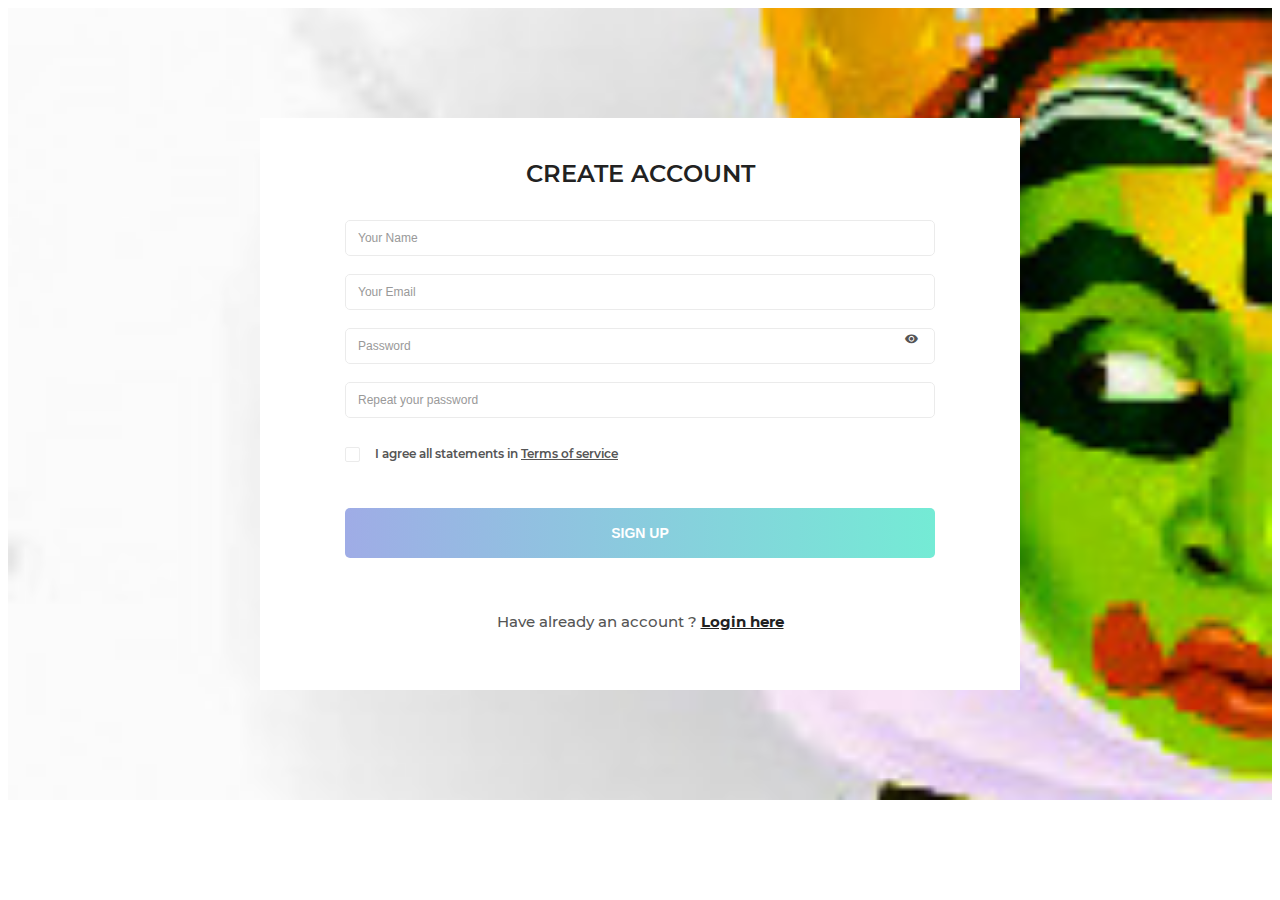
<file: css/signup1/colorlib-regform-8/index.html>
<!DOCTYPE html>
<html lang="en">
<head>
    <meta charset="UTF-8">
    <meta name="viewport" content="width=device-width, initial-scale=1.0">
    <meta http-equiv="X-UA-Compatible" content="ie=edge">
    <title>Sign Up Form by Colorlib</title>

    <!-- Font Icon -->
    <link rel="stylesheet" href="fonts/material-icon/css/material-design-iconic-font.min.css">

    <!-- Main css -->
    <link rel="stylesheet" href="css/style.css">
</head>
<body>

    <div class="main">

        <section class="signup">
            <!-- <img src="images/signup-bg.jpg" alt=""> -->
            <div class="container">
                <div class="signup-content">
                    <form method="POST" id="signup-form" class="signup-form">
                        <h2 class="form-title">Create account</h2>
                        <div class="form-group">
                            <input type="text" class="form-input" name="name" id="name" placeholder="Your Name"/>
                        </div>
                        <div class="form-group">
                            <input type="email" class="form-input" name="email" id="email" placeholder="Your Email"/>
                        </div>
                        <div class="form-group">
                            <input type="text" class="form-input" name="password" id="password" placeholder="Password"/>
                            <span toggle="#password" class="zmdi zmdi-eye field-icon toggle-password"></span>
                        </div>
                        <div class="form-group">
                            <input type="password" class="form-input" name="re_password" id="re_password" placeholder="Repeat your password"/>
                        </div>
                        <div class="form-group">
                            <input type="checkbox" name="agree-term" id="agree-term" class="agree-term" />
                            <label for="agree-term" class="label-agree-term"><span><span></span></span>I agree all statements in  <a href="#" class="term-service">Terms of service</a></label>
                        </div>
                        <div class="form-group">
                            <input type="submit" name="submit" id="submit" class="form-submit" value="Sign up"/>
                        </div>
                    </form>
                    <p class="loginhere">
                        Have already an account ? <a href="#" class="loginhere-link">Login here</a>
                    </p>
                </div>
            </div>
        </section>

    </div>

    <!-- JS -->
    <script src="vendor/jquery/jquery.min.js"></script>
    <script src="js/main.js"></script>
</body><!-- This templates was made by Colorlib (https://colorlib.com) -->
</html>
</file>
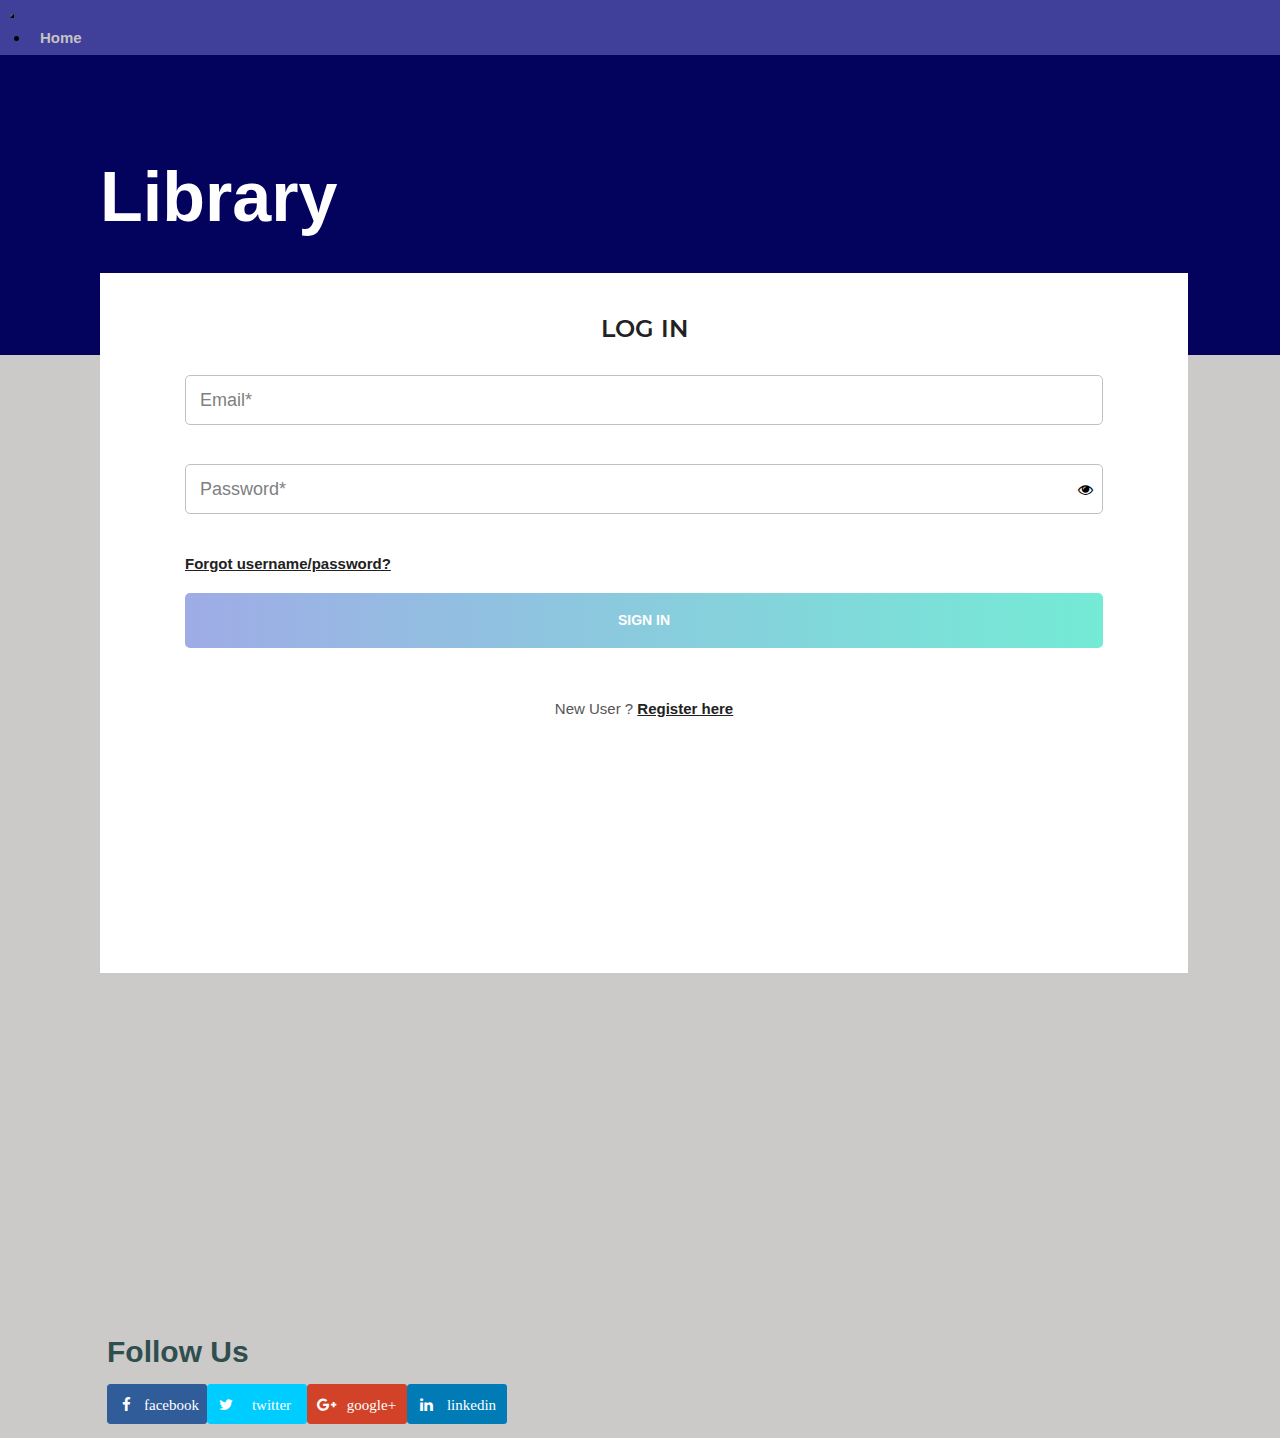
<file: login.html>
<!DOCTYPE html>
<html lang="en">
<head>
    <meta charset="UTF-8">
    <meta name="viewport" content="width=device-width, initial-scale=1.0">
    <meta http-equiv="X-UA-Compatible" content="ie=edge">
    <link rel="stylesheet" href="css/log.css">
    <script src="js/validate.js"></script>
    <link rel="stylesheet" href="css/style.css">
    <link rel="stylesheet" href="https://www.w3schools.com/w3css/4/w3.css">
    <link rel="stylesheet" href="https://cdnjs.cloudflare.com/ajax/libs/font-awesome/4.7.0/css/font-awesome.min.css">
    <link rel="stylesheet" href="https://stackpath.bootstrapcdn.com/bootstrap/4.5.0/css/bootstrap.min.css" integrity="sha384-9aIt2nRpC12Uk9gS9baDl411NQApFmC26EwAOH8WgZl5MYYxFfc+NcPb1dKGj7Sk" crossorigin="anonymous">
    <script src="https://code.jquery.com/jquery-3.5.1.slim.min.js" integrity="sha384-DfXdz2htPH0lsSSs5nCTpuj/zy4C+OGpamoFVy38MVBnE+IbbVYUew+OrCXaRkfj" crossorigin="anonymous"></script>
    <script src="https://cdn.jsdelivr.net/npm/popper.js@1.16.0/dist/umd/popper.min.js" integrity="sha384-Q6E9RHvbIyZFJoft+2mJbHaEWldlvI9IOYy5n3zV9zzTtmI3UksdQRVvoxMfooAo" crossorigin="anonymous"></script>
    <script src="https://stackpath.bootstrapcdn.com/bootstrap/4.5.0/js/bootstrap.min.js" integrity="sha384-OgVRvuATP1z7JjHLkuOU7Xw704+h835Lr+6QL9UvYjZE3Ipu6Tp75j7Bh/kR0JKI" crossorigin="anonymous"></script>
    <!-- Font Icon -->
    <link rel="stylesheet" href="css/signup1/colorlib-regform-8/fonts/material-icon/css/material-design-iconic-font.min.css">
    <!-- Main css -->
    <link rel="stylesheet" href="css/signup1/colorlib-regform-8/css/style.css">
    <meta charset="UTF-8">
    <meta name="viewport" content="width=device-width, initial-scale=1.0">
    <title>LogIn</title>
</head>
<body>
     <!-- Navbar Start here -->
     <div class="head">
        <nav class="navbar navbar-expand-lg navbar-dark bg-transparent">
            <button class="navbar-toggler" type="button" data-toggle="collapse" data-target="#navbarNav" aria-controls="navbarNav" aria-expanded="false" aria-label="Toggle navigation">
              <span class="navbar-toggler-icon"></span>
            </button>
            <div class="collapse navbar-collapse" id="navbarNav">
              <ul class="navbar-nav">
                <li class="nav-item">
                  <a class="nav-link" href="index.html">Home</a>
                </li>
                <li class="nav-item active">
                  <a class="nav-link" href="login.html">Log In <span class="sr-only">(current)</span></a>
                </li>
                <li class="nav-item">
                  <a class="nav-link" href="signUp.html">Sign Up</a>
                </li>
               
              </ul>
            </div>
          </nav>
    </div>
    <!-- Navbar End here -->
       
    <!-- Login Starts -->
    <div class="loginbody">
        <div class="signup-content">
            <form id="signup-form" class="signup-form" action="main.html" onsubmit="submitFun1();" >
                <h2 class="form-title">Log In</h2>
                <div class="form-groups">
                    <input type="text" class="form-input" id="email" oninput="return emailValidate();" required/>
                    <label>Email*</label>
                    <p id="first"></p>
                </div>
                <div class="form-groups">
                    <i id="pass-status" class="fa fa-eye" onClick="active();"></i>
                    <input type="password" class="form-input pswrd" id="password" size="8" minlength="8" maxlength="20" onkeyup="return passwordValidate();" required>
                     <label>Password*</label>
                     <div class="progress-bar progress-bar-striped" style="width:0%;height:5px" id="progress"></div>
                    <p id="two"></p>
                </div>
                <div class="form-group">
                    <a href="logIn.html" class="loginhere-link">Forgot username/password?</a>
                </div>
                <div class="form-group">
                    <button name="submit" id="submit" type="submit" class="form-submit" value="Sign up">Sign In</button>
                    <p id="main"></p>
                </div>
            </form>
            <p class="loginhere">
                New User ? <a href="signUp.html" class="loginhere-link">Register here</a>
            </p>
        </div>
  
        <script>
             var input = document.querySelector('.pswrd');
            // var show = document.querySelector('.show');
            var passStatus = document.getElementById('pass-statuss');
            show.addEventListener('click', active);
            function active(){
              if(input.type === "password"){
                input.type = "text";
                passStatus.className='fa fa-eye-slash';
                show.style.color = "#1DA1F2";
                // show.textContent = "HIDE";
              }else{
                input.type = "password";
                // show.textContent = "SHOW";
                passStatus.className='fa fa-eye';
                show.style.color = "#111";
              }
            }
        </script> 
    </div>
    <!-- Login End -->
      <!-- Footer start here -->
      <div class="footer">
        <div id="buttons">
            <h1> Follow Us </h1>
        <div class="facebook button">
            <i class="icon">
                <i class="fa fa-facebook"></i>
            </i>
            <div class="slide">
                <p>facebook</p>
            </div>
            <iframe src="//www.facebook.com/plugins/like.php?href=http%3A%2F%2Fdevelopers.facebook.com%2Fdocs%2Freference%2Fplugins%2Flike&send=false&layout=button_count&width=80&show_faces=false&font&colorscheme=light&action=like&height=20&appId=568581339861351" scrolling="no" frameborder="0" style="border:none; overflow:hidden; width:80px; height:20px;" allowTransparency="true"></iframe>
        </div>
      
        <div class="twitter button">
            <i class="icon">
                <i class="fa fa-twitter"></i>
            </i>
            <div class="slide">
                <p>twitter</p>
            </div>
            <a href="https://twitter.com/share" class="twitter-share-button" data-via="mariuCSS">Tweet</a>
            <script>
                !function(d,s,id){
                    var js,fjs=d.getElementsByTagName(s)[0],p=/^http:/.test(d.location)?'http':'https';
                    if(!d.getElementById(id)){
                    js=d.createElement(s);
                    js.id=id;
                    js.src=p+'://platform.twitter.com/widgets.js';fjs.parentNode.insertBefore(js,fjs);}}(document, 'script', 'twitter-wjs');
            </script>
        </div>
      
        <div class="google button">
            <i class="icon">
                <i class="fa fa-google-plus"></i>
            </i>
            <div class="slide">
                <p>google+</p>
            </div>
        <!-- Place this tag where you want the +1 button to render. -->
        <div class="g-plusone" data-size="medium">
      </div>
      
      <!-- Place this tag after the last +1 button tag. -->
      <script type="text/javascript">
        (function() {
          var po = document.createElement('script');
          po.type = 'text/javascript';
          po.async = true;
          po.src = 'https://apis.google.com/js/plusone.js';
          var s = document.getElementsByTagName('script')[0];
          s.parentNode.insertBefore(po, s);
        }
        )();
      </script>
    </div>
    <div class="linkedin button">
        <i class="icon">
            <i class="fa fa-linkedin"></i>
        </i>
      <div class="slide">
        <p>linkedin</p>
      </div>
      <script type="IN/Share" data-counter="right">
      </script>
      <script src="//platform.linkedin.com/in.js" type="text/javascript">
        lang: en_US
      </script>
      </div>
    </div>
</div>
    <!-- Footer End Here -->
   <!-- Heading -->
   <div class="mainhead">
    <p class="w3-animate-right">Library<p>
  </div>
  <!-- Heading End --> 
</body>
</html>
</file>
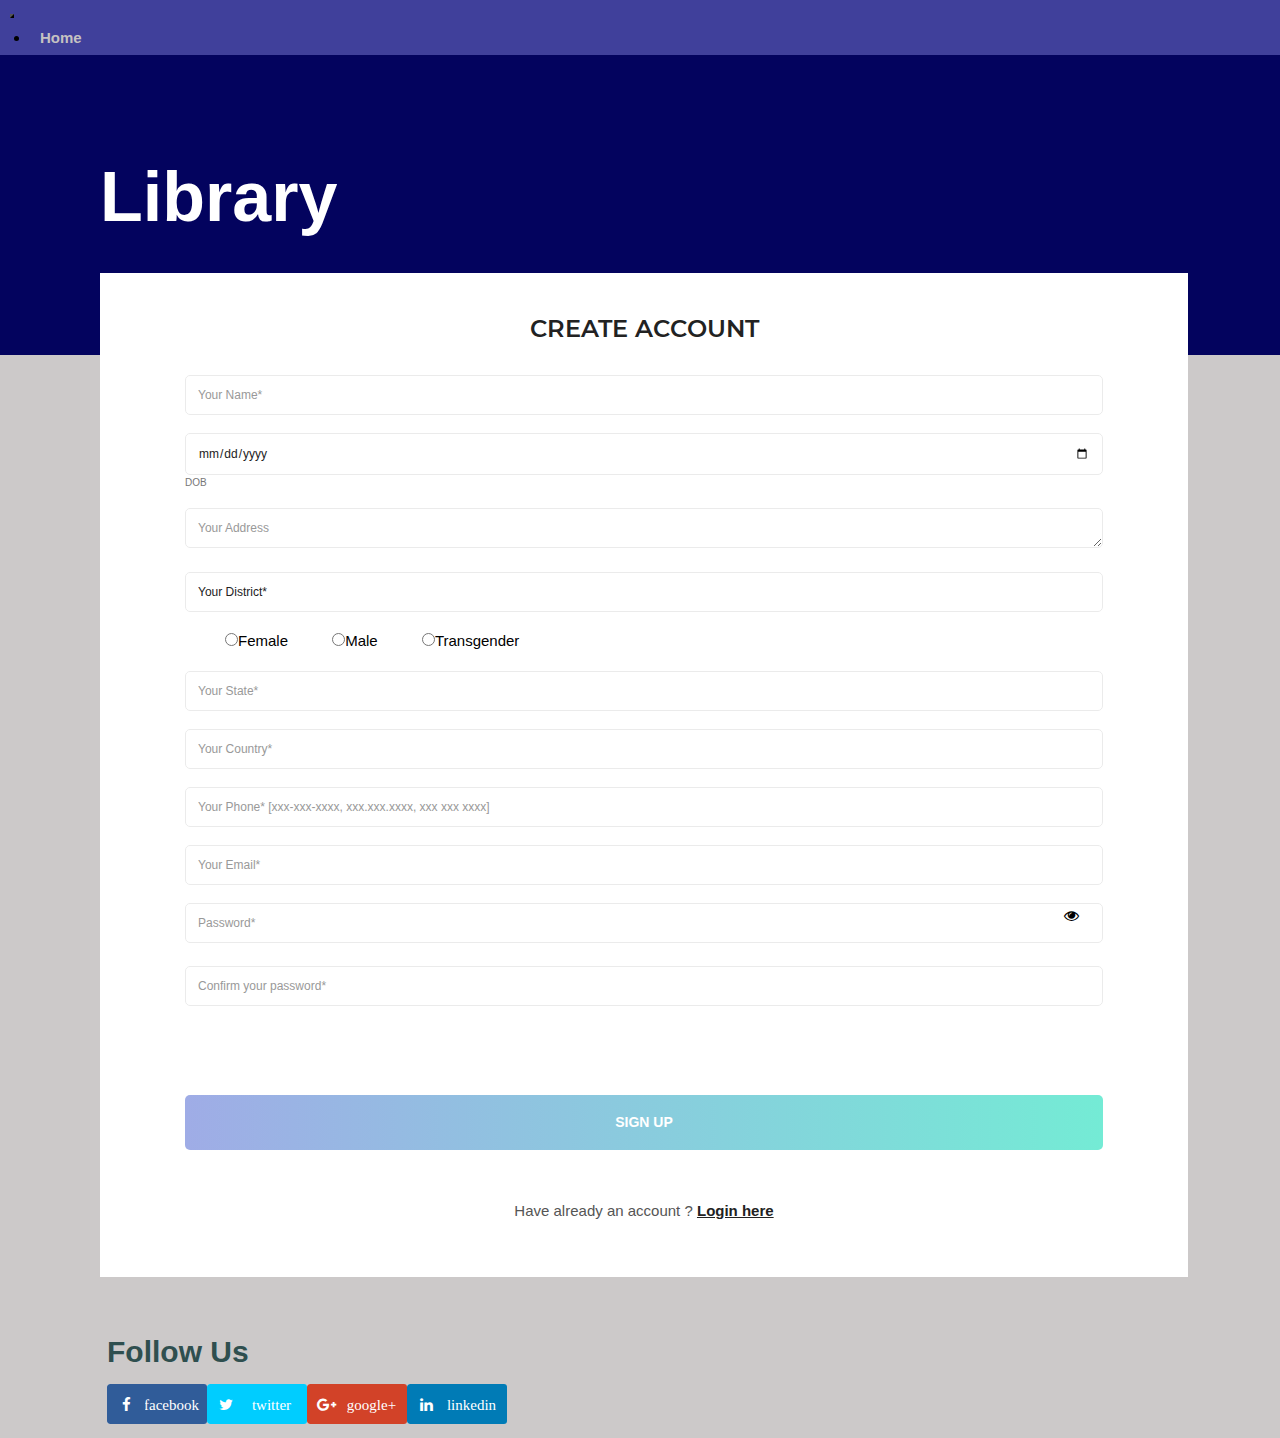
<file: signUp.html>
<!DOCTYPE html>
<html lang="en">
<head>
    <meta charset="UTF-8">
    <meta name="viewport" content="width=device-width, initial-scale=1.0">
    <meta http-equiv="X-UA-Compatible" content="ie=edge">
    <link rel="stylesheet" href="css/log.css">
    <script src="js/validate.js"></script>
    <link rel="stylesheet" href="css/style.css">
    <link rel="stylesheet" href="https://www.w3schools.com/w3css/4/w3.css">
    <link rel="stylesheet" href="https://cdnjs.cloudflare.com/ajax/libs/font-awesome/4.7.0/css/font-awesome.min.css">
    <link rel="stylesheet" href="https://stackpath.bootstrapcdn.com/bootstrap/4.5.0/css/bootstrap.min.css" integrity="sha384-9aIt2nRpC12Uk9gS9baDl411NQApFmC26EwAOH8WgZl5MYYxFfc+NcPb1dKGj7Sk" crossorigin="anonymous">
    <script src="https://code.jquery.com/jquery-3.5.1.slim.min.js" integrity="sha384-DfXdz2htPH0lsSSs5nCTpuj/zy4C+OGpamoFVy38MVBnE+IbbVYUew+OrCXaRkfj" crossorigin="anonymous"></script>
    <script src="https://cdn.jsdelivr.net/npm/popper.js@1.16.0/dist/umd/popper.min.js" integrity="sha384-Q6E9RHvbIyZFJoft+2mJbHaEWldlvI9IOYy5n3zV9zzTtmI3UksdQRVvoxMfooAo" crossorigin="anonymous"></script>
    <script src="https://stackpath.bootstrapcdn.com/bootstrap/4.5.0/js/bootstrap.min.js" integrity="sha384-OgVRvuATP1z7JjHLkuOU7Xw704+h835Lr+6QL9UvYjZE3Ipu6Tp75j7Bh/kR0JKI" crossorigin="anonymous"></script>
    <!-- Font Icon -->
    <link rel="stylesheet" href="css/signup1/colorlib-regform-8/fonts/material-icon/css/material-design-iconic-font.min.css">
    <!-- Main css -->
    <link rel="stylesheet" href="css/signup1/colorlib-regform-8/css/style.css">
    <meta charset="UTF-8">
    <meta name="viewport" content="width=device-width, initial-scale=1.0">
    <title>SignUP</title>
</head>
<body>
     <!-- Navbar Start here -->
     <div class="head">
        <nav class="navbar navbar-expand-lg navbar-dark bg-transparent">
            <button class="navbar-toggler" type="button" data-toggle="collapse" data-target="#navbarNav" aria-controls="navbarNav" aria-expanded="false" aria-label="Toggle navigation">
              <span class="navbar-toggler-icon"></span>
            </button>
            <div class="collapse navbar-collapse" id="navbarNav">
              <ul class="navbar-nav">
                <li class="nav-item">
                  <a class="nav-link" href="index.html">Home </a>
                </li>
                <li class="nav-item">
                  <a class="nav-link" href="login.html">Log In</a>
                </li>
                <li class="nav-item active">
                  <a class="nav-link" href="signUp.html">Sign Up<span class="sr-only">(current)</span></a>
                </li>
               
              </ul>
            </div>
          </nav>
    </div>
    <!-- Navbar End here -->
    
            <!-- SignUp Starts -->
            <div class="mainbody">
                <div class="signup-content">
                    <form  id="signup-form" class="signup-form" action="login.html" >
                        <h2 class="form-title">Create account</h2>
                        <div class="form-group">
                            <input type="text" class="form-input" name="name" id="name" placeholder="Your Name*" onkeyup=" return nameVal();"/>
                            <p id="four"></p>
                        </div>
                        <div class="form-group">
                            <input type="date" class="form-input" name="date" id="dat" min="1960-01-01" max="2020-06-06" placeholder="Your DOB*" oninput="return valid();"/>
                            <p id="dob">DOB</p>
                            <p id="da"></p>
                        </div>
                        <div class="form-group">
                            <textarea name="Address" class="form-input" id="address" rows="1" placeholder="Your Address" onkeyup="return valid();"></textarea>
                            <p id="ad"></p>
                        </div>
                        <div class="form-group">
                            <select name="dropdown" id="districts" class="form-input" oninput="return valid();">
                                <option value="Your District*" class="form-input" id="s1" >Your District*</option>
                                <option value="Kasaragod">Kasaragod</option>
                                <option value="Kannur">Kannur</option>
                                <option value="Wayanad">Wayanad</option>
                                <option value="Kozhikode">Kozhikode</option>
                                <option value="Malappuram">Malappuram</option>
                                <option value="Palakad">Palakad</option>
                                <option value="Thissur">Thissur</option>
                                <option value="Ernakulam">Ernakulam</option>
                                <option value="Idukki">Idukki</option>
                                <option value="Kottayam">Kottayam</option>
                                <option value="Pathanamthitta">Pathanamthitta</option>
                                <option value="Alappuzha">Alappuzha</option>
                                <option value="Kollam">Kollam</option>
                                <option value="Thiruvananthapuram">Thiruvananthapuram</option>
                            </select>
                            <p id="five"></p>
                        </div>
                        <div class="form-group">
                            <input type="radio" name="gender" id="female" value="female" onclick="return valid();">Female
                            <input type="radio" name="gender" id="male" value="male"  onclick="return valid();">Male
                            <input type="radio" name="gender" id="trans" value="transgender"  onclick="return valid();">Transgender
                            <p id="rad"></p>
                        </div>
                        <div class="form-group">
                            <input type="text" class="form-input" name="state" id="state" placeholder="Your State*" onkeyup=" return stateVal();"/>
                            <p id="six"></p>
                        </div>
                        <div class="form-group">
                            <input type="text" class="form-input" name="Country" id="Country" placeholder="Your Country*" onkeyup="return countryVal();"/>
                            <p id="seven"></p>
                        </div>
                        <div class="form-group">
                            <input type="tel" class="form-input" name="number" id="num" pattern="[0-9]{3}-[0-9]{3}-[0-9]{4}||[0-9]{3}.[0-9]{3}.[0-9]{4}||[0-9]{3} [0-9]{3} [0-9]{4}" placeholder="Your Phone* [xxx-xxx-xxxx, xxx.xxx.xxxx, xxx xxx xxxx]" onkeyup="phonenumber();"/>
                            <p id="ph"></p>
                        </div>
                        <div class="form-group">
                            <input type="email" class="form-input" name="email" id="email" oninput="return emailValidate();" placeholder="Your Email*"/>
                            <p id="first"></p>
                        </div>
                        <div class="form-group">                           
                            <input type="password" placeholder="Password*" class="form-input pswrd" id="password" size="8" minlength="8" maxlength="20" onkeyup="return passwordValidate();" required>
                            <div class="progress-bar progress-bar-striped" style="width:0%;height:5px" id="progress"></div>
                            <i id="pass-statuss" class="fa fa-eye" onclick="active();" ></i>
                            <p id="two"></p>
                        </div>
                        <div class="form-group">
                            <input type="password" class="form-input" name="re_password" id="re_password" placeholder="Confirm your password*" onkeyup="return check();"/>
                            <p id="alert">  </p>
                        </div>
                        <div class="form-group">
                            <input type="checkbox" name="agree-term" id="agree-term" class="agree-term"/>
                            <label for="agree-term" class="label-agree-term"><span><span></span></span>I agree all statements in  <a href="#" class="term-service">Terms of service</a></label>
                        </div>
                        <div class="form-group">
                            <button name="submit" id="submit" class="form-submit" type="submit" onclick="return submitFun();">Sign Up</button>
                            <p id="main"></p>
                        </div>
                    </form>
                    <p class="loginhere">
                        Have already an account ? <a href="login.html" class="loginhere-link"> Login here</a>
                    </p>
                </div>
    <script>
             var input = document.querySelector('.pswrd');
            // var show = document.querySelector('.show');
            var passStatus = document.getElementById('pass-statuss');
            show.addEventListener('click', active);
            function active(){
              if(input.type === "password"){
                input.type = "text";
                passStatus.className='fa fa-eye-slash';
                show.style.color = "#1DA1F2";
                // show.textContent = "HIDE";
              }else{
                input.type = "password";
                // show.textContent = "SHOW";
                passStatus.className='fa fa-eye';
                show.style.color = "#111";
              }
            }
    </script>
    </div>
            <!-- signUp End -->
        <!-- Main Contants End here -->
         <!-- Footer start here -->
         <div class="footer">
            <div id="buttons">
                <h1> Follow Us </h1>
            <div class="facebook button">
                <i class="icon">
                    <i class="fa fa-facebook"></i>
                </i>
                <div class="slide">
                    <p>facebook</p>
                </div>
                <iframe src="//www.facebook.com/plugins/like.php?href=http%3A%2F%2Fdevelopers.facebook.com%2Fdocs%2Freference%2Fplugins%2Flike&send=false&layout=button_count&width=80&show_faces=false&font&colorscheme=light&action=like&height=20&appId=568581339861351" scrolling="no" frameborder="0" style="border:none; overflow:hidden; width:80px; height:20px;" allowTransparency="true"></iframe>
            </div>
          
            <div class="twitter button">
                <i class="icon">
                    <i class="fa fa-twitter"></i>
                </i>
                <div class="slide">
                    <p>twitter</p>
                </div>
                <a href="https://twitter.com/share" class="twitter-share-button" data-via="mariuCSS">Tweet</a>
                <script>
                    !function(d,s,id){
                        var js,fjs=d.getElementsByTagName(s)[0],p=/^http:/.test(d.location)?'http':'https';
                        if(!d.getElementById(id)){
                        js=d.createElement(s);
                        js.id=id;
                        js.src=p+'://platform.twitter.com/widgets.js';fjs.parentNode.insertBefore(js,fjs);}}(document, 'script', 'twitter-wjs');
                </script>
            </div>
          
            <div class="google button">
                <i class="icon">
                    <i class="fa fa-google-plus"></i>
                </i>
                <div class="slide">
                    <p>google+</p>
                </div>
            <!-- Place this tag where you want the +1 button to render. -->
            <div class="g-plusone" data-size="medium">
          </div>
          
          <!-- Place this tag after the last +1 button tag. -->
          <script type="text/javascript">
            (function() {
              var po = document.createElement('script');
              po.type = 'text/javascript';
              po.async = true;
              po.src = 'https://apis.google.com/js/plusone.js';
              var s = document.getElementsByTagName('script')[0];
              s.parentNode.insertBefore(po, s);
            }
            )();
          </script>
        </div>
        <div class="linkedin button">
            <i class="icon">
                <i class="fa fa-linkedin"></i>
            </i>
          <div class="slide">
            <p>linkedin</p>
          </div>
          <script type="IN/Share" data-counter="right">
          </script>
          <script src="//platform.linkedin.com/in.js" type="text/javascript">
            lang: en_US
          </script>
          </div>
        </div>
    </div>
        <!-- Footer End Here -->
        <!-- Heading -->
        <div class="mainhead">
          <p class="w3-animate-left">Library<p>
        </div>
        <!-- Heading End -->   
    </body>
    </html>
</file>
<file: css/signup1/colorlib-regform-8/css/style.css>
/* @extend display-flex; */
display-flex, .display-flex, .display-flex-center {
  display: flex;
  display: -webkit-flex; }

/* @extend list-type-ulli; */
list-type-ulli {
  list-style-type: none;
  margin: 0;
  padding: 0; }

/* Montserrat-300 - latin */
@font-face {
  font-family: 'Montserrat';
  font-style: normal;
  font-weight: 300;
  src: url("../fonts/montserrat/Montserrat-Light.ttf");
  /* IE9 Compat Modes */ }
@font-face {
  font-family: 'Montserrat';
  font-style: normal;
  font-weight: 400;
  src: url("../fonts/montserrat/Montserrat-Regular.ttf");
  /* IE9 Compat Modes */ }
@font-face {
  font-family: 'Montserrat';
  font-style: italic;
  font-weight: 400;
  src: url("../fonts/montserrat/Montserrat-Italic.ttf");
  /* IE9 Compat Modes */ }
@font-face {
  font-family: 'Montserrat';
  font-style: normal;
  font-weight: 500;
  src: url("../fonts/montserrat/Montserrat-Medium.ttf");
  /* IE9 Compat Modes */ }
@font-face {
  font-family: 'Montserrat';
  font-style: normal;
  font-weight: 600;
  src: url("../fonts/montserrat/Montserrat-SemiBold.ttf");
  /* IE9 Compat Modes */ }
@font-face {
  font-family: 'Montserrat';
  font-style: normal;
  font-weight: 700;
  src: url("../fonts/montserrat/Montserrat-Bold.ttf");
  /* IE9 Compat Modes */ }
@font-face {
  font-family: 'Montserrat';
  font-style: italic;
  font-weight: 700;
  src: url("../fonts/montserrat/Montserrat-BoldItalic.ttf");
  /* IE9 Compat Modes */ }
@font-face {
  font-family: 'Montserrat';
  font-style: italic;
  font-weight: 900;
  src: url("../fonts/montserrat/montserrat-v12-latin-900.ttf"), url("../fonts/montserrat/montserrat-v12-latin-900.eot") format("embedded-opentype"), url("../fonts/montserrat/montserrat-v12-latin-900.svg") format("woff2"), url("../fonts/montserrat/montserrat-v12-latin-900.woff") format("woff"), url("../fonts/montserrat/montserrat-v12-latin-900.woff2") format("truetype"); }
a:focus, a:active {
  text-decoration: none;
  outline: none;
  transition: all 300ms ease 0s;
  -moz-transition: all 300ms ease 0s;
  -webkit-transition: all 300ms ease 0s;
  -o-transition: all 300ms ease 0s;
  -ms-transition: all 300ms ease 0s; }

input, select, textarea {
  outline: none;
  appearance: unset !important;
  -moz-appearance: unset !important;
  -webkit-appearance: unset !important;
  -o-appearance: unset !important;
  -ms-appearance: unset !important; }

input::-webkit-outer-spin-button, input::-webkit-inner-spin-button {
  appearance: none !important;
  -moz-appearance: none !important;
  -webkit-appearance: none !important;
  -o-appearance: none !important;
  -ms-appearance: none !important;
  margin: 0; }

input:focus, select:focus, textarea:focus {
  outline: none;
  box-shadow: none !important;
  -moz-box-shadow: none !important;
  -webkit-box-shadow: none !important;
  -o-box-shadow: none !important;
  -ms-box-shadow: none !important; }

input[type=checkbox] {
  appearance: checkbox !important;
  -moz-appearance: checkbox !important;
  -webkit-appearance: checkbox !important;
  -o-appearance: checkbox !important;
  -ms-appearance: checkbox !important; }

input[type=radio] {
  appearance: radio !important;
  -moz-appearance: radio !important;
  -webkit-appearance: radio !important;
  -o-appearance: radio !important;
  -ms-appearance: radio !important; }

img {
  max-width: 100%;
  height: auto; }

figure {
  margin: 0; }

p {
  margin-bottom: 0px;
  font-size: 15px;
  color: #777; }

h2 {
   line-height: 0.5; /* 1.66 */
  margin: 0;
  padding: 0;
  font-weight: 600;
  color: #222;
  font-family: 'Montserrat';
  font-size: 24px;
  text-transform: uppercase;
  text-align: center;
  margin-bottom: 40px; }

.clear {
  clear: both; }

  

 .main{
  font-size: 14px;
  line-height: 1.8;
  color: #222;
  font-weight: 400;
  font-family: 'Montserrat';
  background-image: url("../images/download.jpg");
  background-repeat: no-repeat;
  background-size: cover;
  -moz-background-size: cover;
  -webkit-background-size: cover;
  -o-background-size: cover;
  -ms-background-size: cover;
  background-position: center center;
  padding: 110px 0;
  background-color: white;
  }
  
.container {
  width: 760px;
  position: relative;
  margin: 0 auto; 
background-color: white;}

.display-flex {
  justify-content: space-between;
  -moz-justify-content: space-between;
  -webkit-justify-content: space-between;
  -o-justify-content: space-between;
  -ms-justify-content: space-between;
  align-items: center;
  -moz-align-items: center;
  -webkit-align-items: center;
  -o-align-items: center;
  -ms-align-items: center; }

.display-flex-center {
  justify-content: center;
  -moz-justify-content: center;
  -webkit-justify-content: center;
  -o-justify-content: center;
  -ms-justify-content: center;
  align-items: center;
  -moz-align-items: center;
  -webkit-align-items: center;
  -o-align-items: center;
  -ms-align-items: center; }

.position-center {
  position: absolute;
  top: 50%;
  left: 50%;
  transform: translate(-50%, -50%);
  -moz-transform: translate(-50%, -50%);
  -webkit-transform: translate(-50%, -50%);
  -o-transform: translate(-50%, -50%);
  -ms-transform: translate(-50%, -50%); }

.signup-content {
  background: #fff;
  border-radius: 10px;
  -moz-border-radius: 10px;
  -webkit-border-radius: 10px;
  -o-border-radius: 10px;
  -ms-border-radius: 10px;
  padding: 50px 85px;
background-color: white; }

.form-group {
  overflow: hidden;
  margin-bottom: 18px;
background-color: white; }


.form-input {
  width: 100%;
  border: 1px solid #ebebeb;
  border-radius: 5px;
  -moz-border-radius: 5px;
  -webkit-border-radius: 5px;
  -o-border-radius: 5px;
  -ms-border-radius: 5px;
  padding: 10px 12px;
  box-sizing: border-box;
  font-size: 12px;
  font-weight: 500;
  color: #222; 
background-color: white;}
  .form-input::-webkit-input-placeholder {
    color: #999; }
  .form-input::-moz-placeholder {
    color: #999; }
  .form-input:-ms-input-placeholder {
    color: #999; }
  .form-input:-moz-placeholder {
    color: #999; }
  .form-input::-webkit-input-placeholder {
    font-weight: 500; }
  .form-input::-moz-placeholder {
    font-weight: 500; }
  .form-input:-ms-input-placeholder {
    font-weight: 500; }
  .form-input:-moz-placeholder {
    font-weight: 500; }
  .form-input:focus {
    border: 1px solid transparent;
    -webkit-border-image-source: -webkit-linear-gradient(to right, #9face6, #74ebd5);
    -moz-border-image-source: -moz-linear-gradient(to right, #9face6, #74ebd5);
    -o-border-image-source: -o-linear-gradient(to right, #9face6, #74ebd5);
    border-image-source: linear-gradient(to right, #9face6, #74ebd5);
    -webkit-border-image-slice: 1;
    border-image-slice: 1;
    border-radius: 5px;
    -moz-border-radius: 5px;
    -webkit-border-radius: 5px;
    -o-border-radius: 5px;
    -ms-border-radius: 5px;
    background-origin: border-box;
    background-clip: content-box, border-box; }
    .form-input:focus::-webkit-input-placeholder {
      color: #222; }
    .form-input:focus::-moz-placeholder {
      color: #222; }
    .form-input:focus:-ms-input-placeholder {
      color: #222; }
    .form-input:focus:-moz-placeholder {
      color: #222; }

.form-submit {
  width: 100%;
  border-radius: 5px;
  -moz-border-radius: 5px;
  -webkit-border-radius: 5px;
  -o-border-radius: 5px;
  -ms-border-radius: 5px;
  padding: 17px 20px;
  box-sizing: border-box;
  font-size: 14px;
  font-weight: 700;
  color: #fff;
  text-transform: uppercase;
  border: none;
  background-image: -moz-linear-gradient(to left, #74ebd5, #9face6);
  background-image: -ms-linear-gradient(to left, #74ebd5, #9face6);
  background-image: -o-linear-gradient(to left, #74ebd5, #9face6);
  background-image: -webkit-linear-gradient(to left, #74ebd5, #9face6);
  background-image: linear-gradient(to left, #74ebd5, #9face6); }

input[type=checkbox]:not(old) {
  width: 2em;
  margin: 0;
  padding: 0;
  font-size: 1em;
  display: none; }

input[type=checkbox]:not(old) + label {
  display: inline-block;
  margin-top: 7px;
  margin-bottom: 25px; }

input[type=checkbox]:not(old) + label > span {
  display: inline-block;
  width: 13px;
  height: 13px;
  margin-right: 15px;
  margin-bottom: 3px;
  border: 1px solid #ebebeb;
  border-radius: 2px;
  -moz-border-radius: 2px;
  -webkit-border-radius: 2px;
  -o-border-radius: 2px;
  -ms-border-radius: 2px;
  background: white;
  background-image: -moz-linear-gradient(white, white);
  background-image: -ms-linear-gradient(white, white);
  background-image: -o-linear-gradient(white, white);
  background-image: -webkit-linear-gradient(white, white);
  background-image: linear-gradient(white, white);
  vertical-align: bottom; }

input[type=checkbox]:not(old):checked + label > span {
  background-image: -moz-linear-gradient(white, white);
  background-image: -ms-linear-gradient(white, white);
  background-image: -o-linear-gradient(white, white);
  background-image: -webkit-linear-gradient(white, white);
  background-image: linear-gradient(white, white); }

input[type=checkbox]:not(old):checked + label > span:before {
  content: '\f26b';
  display: block;
  color: #222;
  font-size: 11px;
  line-height: 1.2;
  text-align: center;
  font-family: 'Material-Design-Iconic-Font';
  font-weight: bold; 
background-color: white;}

.label-agree-term {
  font-size: 12px;
  font-weight: 600;
  color: #555; }

.term-service {
  color: #555; }

.loginhere {
  color: #555;
  font-weight: 500;
  text-align: center;
  margin-top: 50px;
  margin-bottom: 5px; }

.loginhere-link {
  font-weight: 700;
  color: #222; }

.field-icon {
  float: right;
  margin-right: 17px;
  margin-top: -32px;
  position: relative;
  z-index: 2;
  color: #555;
background-color: white; }

@media screen and (max-width: 768px) {
  .container-float {
    width: calc(100% - 40px);
    max-width: 100%;
  background-color: white; } }
@media screen and (max-width: 480px) {
  .signup-content {
    padding: 50px 25px; 
  background-color: white;} }


input[type=radio]{
  margin-left:40px;
}
.container3 {
  width: calc(100% - 40px);
  max-width: 100%; } 

  .container3 {
    width: 550px;
    position: relative;
    margin-left: 18%;
    margin-bottom: 19%;
   }
   .mainlogin{
    font-size: 14px;
    line-height: 1.8;
    color: #222;
    font-weight: 400;
    font-family: 'Montserrat';
    background-image: url("../images/l4.jpg");
    background-repeat: no-repeat;
    background-size: cover;
    -moz-background-size: cover;
    -webkit-background-size: cover;
    -o-background-size: cover;
    -ms-background-size: cover;
    background-position: center center;
    padding: 70px 0;
    }
    
  
/*# sourceMappingURL=style.css.map */
</file>
<file: css/log.css>
.signup-content input:focus ~ label,
.signup-content input:valid ~ label{
  transform: translateY(-38px);
  background: white;
  font-size: 14px;
  color: #1DA1F2;
}
.signup-content .form-groups {
  margin: 25px 0;
  position: relative;
  height: 50px;
  width: 100%;
  margin-bottom: 39px;
  background-color: white;
}

.signup-content .loginhere-link{
  margin-top: 3px;
  background-color: white;
}
 .signup-content .fa-eye, .signup-content .fa-eye-slash{
  cursor: pointer;
  right: 10px;
  user-select: none;
  background-color: white;
  

}
#pass-statuss{
  right: 10%;
  top: 64%;
  float: right;
}
.signup-content .form-groups input{
    height: 100%;
    width: 100%;
    border: 1px solid silver;
    padding-left: 15px;
    outline: none;
    font-size: 19px;
    transition: .4s;
    background-color: white;
}
.signup-content input:focus{
    border: 2px solid #1DA1F2;
  }
  .signup-content .form-groups label, .signup-content .fa-eye, .signup-content .fa-eye-slash{
    position: absolute;
    top: 50%;
    transform: translateY(-50%);
    background-color: white;
  }
  .signup-content .form-groups label{
    left: 15px;
    pointer-events: none;
    color: grey;
    font-size: 18px;
    transition: .4s;
    background-color: white;
  }
  .signup-content, .signup-form, .form-title, .loginhere{
      background-color: white;
  }
  .form-title{
    margin-top: 0px;
  }
  .signup-content P{background-color: white;}
</file>
<file: css/style.css>
*{
  margin:0px;
  padding: 0px;
  background-color: rgb(204, 201, 201);

}
.nav-pills, .nav-item, .nav-link, .navbar-toggler, .collapse, .navbar-nav{
 font-size: 15px;
 font-weight: bolder;
 text-decoration:unset;
 margin-top:4px;
 margin-left:10px;
 background-color: rgb(64, 64, 155);
 font-family: 'Lucida Sans', 'Lucida Sans Regular', 'Lucida Grande', 'Lucida Sans Unicode', Geneva, Verdana, sans-serif;
}
.nav-pills{
  background-color: transparent;
}
.navbar{
  background-color: rgb(64, 64, 155);
}
.navbar-nav .nav-item > a {
    color:rgb(197, 194, 194) 
  }
  .navbar-nav a.active{
    color: white;  
  }
  .navbar-nav .nav-item > a:hover {
    color: red;
  }
#tab1{
    margin-left: 50px;
    
}
.nav-link:hover{
    background-color: royalblue;

}
.head, .navbar{
    height: 55px;
    width: 100%;
    margin-top: 0px;
    
    background-color: rgb(64, 64, 155);
}
.mainhead{
    height: 300px;
    width: 100%;
    background-color: rgb(3, 3, 94);
    z-index: -1;
}
.mainhead p{
    color: white;
    font-size: 70px;
    font-weight: bolder;
    font-family: 'Lucida Sans', 'Lucida Sans Regular', 'Lucida Grande', 'Lucida Sans Unicode', Geneva, Verdana, sans-serif;
    padding-top:7%;
    padding-left: 100px;
    background-color: rgb(3, 3, 94);
}
.mainbody{
    background-color:white;
    margin-top:17%;
    margin-left: 100px;
    position: absolute;
    float:left;
    height:auto; /*900px; */
    width: 85%;
    padding: 0px;
    
}
.footer{
background-size: contain;
position: absolute; 
/* background-color: rgb(6, 43, 17); */
float: unset;
z-index: -1;
width: 100%;
height: auto;
margin-bottom:0px;
margin-left: 100px;
padding: 0px;
margin-top: 1100px;
}
/* .footer{
  float: left;
  margin-top: 1150px;
  margin-left: 100px;
  background-size: contain;
    position: relative; 
    height: 20px;
    width: 100%;
    border: 1px solid red;
  /* position: absolute; */
/* } */ 
@import url(https://fonts.googleapis.com/css?family=Open+Sans:400);

@import "//maxcdn.bootstrapcdn.com/font-awesome/4.7.0/css/font-awesome.min.css";

#buttons {
    border-radius: 5px;
    padding: 14px 7px;
    background: transparent;
    width: 100%;
    overflow: hidden;
    margin: 150px auto 0;
}
h2{
  color: rgb(95, 94, 94);
  font-size: 40px;
}

.button {
    background: #DCE0E0;
    position: relative;
    display: block;
    float: left;
    height: 40px;
    margin: 0 0px;
    overflow: hidden;
    width: 100px;
    border-radius: 3px;
    -o-border-radius: 3px;
    -ms-border-radius: 3px;
    -moz-border-radius: 3px;
    -webkit-border-radius: 3px;
}

.icon {
    display: block;
    float: left;
    position: relative;
    z-index: 3;
    height: 100%;
    width: 38px;
    -moz-border-radius-topleft: 3px;
    -moz-border-radius-topright: 0px;
    -moz-border-radius-bottomright: 0px;
    -moz-border-radius-bottomleft: 3px;
    -webkit-border-radius: 3px 0px 0px 3px;
    border-radius: 3px 0px 0px 3px;
    text-align: center;
}

.icon i {
    color: #fff;
    line-height: 42px;
}

.slide {
    z-index: 2;
    display: block;
    margin: 0;
    height: 100%;
    left: 14px;
    position: absolute;
    width: 100px;
    -moz-border-radius-topleft: 0px;
    -moz-border-radius-topright: 3px;
    -moz-border-radius-bottomright: 3px;
    -moz-border-radius-bottomleft: 0px;
    -webkit-border-radius: 0px 3px 3px 0px;
    border-radius: 0px 3px 3px 0px;
}

.slide p {
    font-family: Open Sans;
    font-weight: 400;
    border-left: 1px solid #fff;
    border-left: 1px solid rgba(255,255,255,0.35);
    color: #fff;
    font-size: 15px;
    left: 0;
    margin: 0;
    position: absolute;
    text-align: center;
    top: 10px;
    width: 100%;
    
}

.button .slide {
    -webkit-transition: all 0.2s ease-in-out;
    -moz-transition: all 0.2s ease-in-out;
    -ms-transition: all 0.2s ease-in-out;
    -o-transition: all 0.2s ease-in-out;
    transition: all 0.2s ease-in-out;
}

.facebook iframe {
    display: block;
    position: absolute;
    right: 16px;
    top: 10px;
    z-index: 1;
}

.twitter iframe {
    width: 90px !important;
    right: 20px;
    top: 10px;
    z-index: 1;
    display: block;
    position: absolute;
}

.google #___plusone_0 {
    width: 90px !important;
    top: 10px;
    right: 20px;
    position: absolute;
    display: block;
    z-index: 1;
}

.linkedin .IN-widget {
    top: 10px;
    right: 22px;
    position: absolute;
    display: block;
    z-index: 1;
}

.facebook:hover .slide {
    left: 150px;
}

.twitter:hover .slide {
    top: -40px;
}

.google:hover .slide {
    bottom: -40px;
}

.linkedin:hover .slide {
    left: -150px;
}

.facebook .icon, .facebook .slide, .facebook p, .facebook i{
    background: #305c99;
    
}

.twitter .icon, .twitter .slide, .twitter p,.twitter i {
    background: #00cdff;
}

.google .icon, .google .slide, .google p,.google i {
    background: #d24228;
}

.linkedin .icon, .linkedin .slide, .linkedin p, .linkedin i {
    background: #007bb6;
}
.twitter-share-button {
  margin-left: 160px;
  margin-top: 1px;
}

table tr,td,a,h5{
  background-color: white;
  padding: 0px;
}
.container-float{
  margin-top: 100px;
}
table{
  border-collapse: collapse;
  width: 100%;
}
td{
  padding: 30px;
  text-align: left;
  border-bottom: 1px solid #ddd;
}
img {
  border-radius: 50%;
  width:190px;
 
}
#buttons h1{
  color: darkslategray;
  font-weight: bold;
  font-size: 30px;
  padding-left: 0px;
}
.w3-panel{
  width: fit-content;
  height: fit-content;
}
.linking{
  background-color: white;
}
#more{
  float: right;
}
.w3-panel p{
  font-weight: 500;
  text-align: center;
  padding-top: 4px;
  padding-bottom: 0px;
  
}
.mainhome h3{
  background-color: white;
}
.loginbody{
  background-color:white;
  margin-top:17%;
  margin-left: 100px;
  position: absolute;
  float:left;
  height:700px; /*900px; */
  width: 85%;
  padding: 0px;
  
}
#dob{
  font-size: 10px;
   
}
.mainhome td a{
  color: gray;
}
</file>
<file: css/signup1/colorlib-regform-8/fonts/material-icon/css/material-design-iconic-font.min.css>
@font-face{font-family:Material-Design-Iconic-Font;src:url(../fonts/Material-Design-Iconic-Font.woff2?v=2.2.0) format('woff2'),url(../fonts/Material-Design-Iconic-Font.woff?v=2.2.0) format('woff'),url(../fonts/Material-Design-Iconic-Font.ttf?v=2.2.0) format('truetype')}.zmdi{display:inline-block;font:normal normal normal 14px/1 'Material-Design-Iconic-Font';font-size:inherit;text-rendering:auto;-webkit-font-smoothing:antialiased;-moz-osx-font-smoothing:grayscale}.zmdi-hc-lg{font-size:1.33333333em;line-height:.75em;vertical-align:-15%}.zmdi-hc-2x{font-size:2em}.zmdi-hc-3x{font-size:3em}.zmdi-hc-4x{font-size:4em}.zmdi-hc-5x{font-size:5em}.zmdi-hc-fw{width:1.28571429em;text-align:center}.zmdi-hc-ul{padding-left:0;margin-left:2.14285714em;list-style-type:none}.zmdi-hc-ul>li{position:relative}.zmdi-hc-li{position:absolute;left:-2.14285714em;width:2.14285714em;top:.14285714em;text-align:center}.zmdi-hc-li.zmdi-hc-lg{left:-1.85714286em}.zmdi-hc-border{padding:.1em .25em;border:solid .1em #9e9e9e;border-radius:2px}.zmdi-hc-border-circle{padding:.1em .25em;border:solid .1em #9e9e9e;border-radius:50%}.zmdi.pull-left{float:left;margin-right:.15em}.zmdi.pull-right{float:right;margin-left:.15em}.zmdi-hc-spin{-webkit-animation:zmdi-spin 1.5s infinite linear;animation:zmdi-spin 1.5s infinite linear}.zmdi-hc-spin-reverse{-webkit-animation:zmdi-spin-reverse 1.5s infinite linear;animation:zmdi-spin-reverse 1.5s infinite linear}@-webkit-keyframes zmdi-spin{0%{-webkit-transform:rotate(0deg);transform:rotate(0deg)}100%{-webkit-transform:rotate(359deg);transform:rotate(359deg)}}@keyframes zmdi-spin{0%{-webkit-transform:rotate(0deg);transform:rotate(0deg)}100%{-webkit-transform:rotate(359deg);transform:rotate(359deg)}}@-webkit-keyframes zmdi-spin-reverse{0%{-webkit-transform:rotate(0deg);transform:rotate(0deg)}100%{-webkit-transform:rotate(-359deg);transform:rotate(-359deg)}}@keyframes zmdi-spin-reverse{0%{-webkit-transform:rotate(0deg);transform:rotate(0deg)}100%{-webkit-transform:rotate(-359deg);transform:rotate(-359deg)}}.zmdi-hc-rotate-90{-webkit-transform:rotate(90deg);-ms-transform:rotate(90deg);transform:rotate(90deg)}.zmdi-hc-rotate-180{-webkit-transform:rotate(180deg);-ms-transform:rotate(180deg);transform:rotate(180deg)}.zmdi-hc-rotate-270{-webkit-transform:rotate(270deg);-ms-transform:rotate(270deg);transform:rotate(270deg)}.zmdi-hc-flip-horizontal{-webkit-transform:scale(-1,1);-ms-transform:scale(-1,1);transform:scale(-1,1)}.zmdi-hc-flip-vertical{-webkit-transform:scale(1,-1);-ms-transform:scale(1,-1);transform:scale(1,-1)}.zmdi-hc-stack{position:relative;display:inline-block;width:2em;height:2em;line-height:2em;vertical-align:middle}.zmdi-hc-stack-1x,.zmdi-hc-stack-2x{position:absolute;left:0;width:100%;text-align:center}.zmdi-hc-stack-1x{line-height:inherit}.zmdi-hc-stack-2x{font-size:2em}.zmdi-hc-inverse{color:#fff}.zmdi-3d-rotation:before{content:'\f101'}.zmdi-airplane-off:before{content:'\f102'}.zmdi-airplane:before{content:'\f103'}.zmdi-album:before{content:'\f104'}.zmdi-archive:before{content:'\f105'}.zmdi-assignment-account:before{content:'\f106'}.zmdi-assignment-alert:before{content:'\f107'}.zmdi-assignment-check:before{content:'\f108'}.zmdi-assignment-o:before{content:'\f109'}.zmdi-assignment-return:before{content:'\f10a'}.zmdi-assignment-returned:before{content:'\f10b'}.zmdi-assignment:before{content:'\f10c'}.zmdi-attachment-alt:before{content:'\f10d'}.zmdi-attachment:before{content:'\f10e'}.zmdi-audio:before{content:'\f10f'}.zmdi-badge-check:before{content:'\f110'}.zmdi-balance-wallet:before{content:'\f111'}.zmdi-balance:before{content:'\f112'}.zmdi-battery-alert:before{content:'\f113'}.zmdi-battery-flash:before{content:'\f114'}.zmdi-battery-unknown:before{content:'\f115'}.zmdi-battery:before{content:'\f116'}.zmdi-bike:before{content:'\f117'}.zmdi-block-alt:before{content:'\f118'}.zmdi-block:before{content:'\f119'}.zmdi-boat:before{content:'\f11a'}.zmdi-book-image:before{content:'\f11b'}.zmdi-book:before{content:'\f11c'}.zmdi-bookmark-outline:before{content:'\f11d'}.zmdi-bookmark:before{content:'\f11e'}.zmdi-brush:before{content:'\f11f'}.zmdi-bug:before{content:'\f120'}.zmdi-bus:before{content:'\f121'}.zmdi-cake:before{content:'\f122'}.zmdi-car-taxi:before{content:'\f123'}.zmdi-car-wash:before{content:'\f124'}.zmdi-car:before{content:'\f125'}.zmdi-card-giftcard:before{content:'\f126'}.zmdi-card-membership:before{content:'\f127'}.zmdi-card-travel:before{content:'\f128'}.zmdi-card:before{content:'\f129'}.zmdi-case-check:before{content:'\f12a'}.zmdi-case-download:before{content:'\f12b'}.zmdi-case-play:before{content:'\f12c'}.zmdi-case:before{content:'\f12d'}.zmdi-cast-connected:before{content:'\f12e'}.zmdi-cast:before{content:'\f12f'}.zmdi-chart-donut:before{content:'\f130'}.zmdi-chart:before{content:'\f131'}.zmdi-city-alt:before{content:'\f132'}.zmdi-city:before{content:'\f133'}.zmdi-close-circle-o:before{content:'\f134'}.zmdi-close-circle:before{content:'\f135'}.zmdi-close:before{content:'\f136'}.zmdi-cocktail:before{content:'\f137'}.zmdi-code-setting:before{content:'\f138'}.zmdi-code-smartphone:before{content:'\f139'}.zmdi-code:before{content:'\f13a'}.zmdi-coffee:before{content:'\f13b'}.zmdi-collection-bookmark:before{content:'\f13c'}.zmdi-collection-case-play:before{content:'\f13d'}.zmdi-collection-folder-image:before{content:'\f13e'}.zmdi-collection-image-o:before{content:'\f13f'}.zmdi-collection-image:before{content:'\f140'}.zmdi-collection-item-1:before{content:'\f141'}.zmdi-collection-item-2:before{content:'\f142'}.zmdi-collection-item-3:before{content:'\f143'}.zmdi-collection-item-4:before{content:'\f144'}.zmdi-collection-item-5:before{content:'\f145'}.zmdi-collection-item-6:before{content:'\f146'}.zmdi-collection-item-7:before{content:'\f147'}.zmdi-collection-item-8:before{content:'\f148'}.zmdi-collection-item-9-plus:before{content:'\f149'}.zmdi-collection-item-9:before{content:'\f14a'}.zmdi-collection-item:before{content:'\f14b'}.zmdi-collection-music:before{content:'\f14c'}.zmdi-collection-pdf:before{content:'\f14d'}.zmdi-collection-plus:before{content:'\f14e'}.zmdi-collection-speaker:before{content:'\f14f'}.zmdi-collection-text:before{content:'\f150'}.zmdi-collection-video:before{content:'\f151'}.zmdi-compass:before{content:'\f152'}.zmdi-cutlery:before{content:'\f153'}.zmdi-delete:before{content:'\f154'}.zmdi-dialpad:before{content:'\f155'}.zmdi-dns:before{content:'\f156'}.zmdi-drink:before{content:'\f157'}.zmdi-edit:before{content:'\f158'}.zmdi-email-open:before{content:'\f159'}.zmdi-email:before{content:'\f15a'}.zmdi-eye-off:before{content:'\f15b'}.zmdi-eye:before{content:'\f15c'}.zmdi-eyedropper:before{content:'\f15d'}.zmdi-favorite-outline:before{content:'\f15e'}.zmdi-favorite:before{content:'\f15f'}.zmdi-filter-list:before{content:'\f160'}.zmdi-fire:before{content:'\f161'}.zmdi-flag:before{content:'\f162'}.zmdi-flare:before{content:'\f163'}.zmdi-flash-auto:before{content:'\f164'}.zmdi-flash-off:before{content:'\f165'}.zmdi-flash:before{content:'\f166'}.zmdi-flip:before{content:'\f167'}.zmdi-flower-alt:before{content:'\f168'}.zmdi-flower:before{content:'\f169'}.zmdi-font:before{content:'\f16a'}.zmdi-fullscreen-alt:before{content:'\f16b'}.zmdi-fullscreen-exit:before{content:'\f16c'}.zmdi-fullscreen:before{content:'\f16d'}.zmdi-functions:before{content:'\f16e'}.zmdi-gas-station:before{content:'\f16f'}.zmdi-gesture:before{content:'\f170'}.zmdi-globe-alt:before{content:'\f171'}.zmdi-globe-lock:before{content:'\f172'}.zmdi-globe:before{content:'\f173'}.zmdi-graduation-cap:before{content:'\f174'}.zmdi-home:before{content:'\f175'}.zmdi-hospital-alt:before{content:'\f176'}.zmdi-hospital:before{content:'\f177'}.zmdi-hotel:before{content:'\f178'}.zmdi-hourglass-alt:before{content:'\f179'}.zmdi-hourglass-outline:before{content:'\f17a'}.zmdi-hourglass:before{content:'\f17b'}.zmdi-http:before{content:'\f17c'}.zmdi-image-alt:before{content:'\f17d'}.zmdi-image-o:before{content:'\f17e'}.zmdi-image:before{content:'\f17f'}.zmdi-inbox:before{content:'\f180'}.zmdi-invert-colors-off:before{content:'\f181'}.zmdi-invert-colors:before{content:'\f182'}.zmdi-key:before{content:'\f183'}.zmdi-label-alt-outline:before{content:'\f184'}.zmdi-label-alt:before{content:'\f185'}.zmdi-label-heart:before{content:'\f186'}.zmdi-label:before{content:'\f187'}.zmdi-labels:before{content:'\f188'}.zmdi-lamp:before{content:'\f189'}.zmdi-landscape:before{content:'\f18a'}.zmdi-layers-off:before{content:'\f18b'}.zmdi-layers:before{content:'\f18c'}.zmdi-library:before{content:'\f18d'}.zmdi-link:before{content:'\f18e'}.zmdi-lock-open:before{content:'\f18f'}.zmdi-lock-outline:before{content:'\f190'}.zmdi-lock:before{content:'\f191'}.zmdi-mail-reply-all:before{content:'\f192'}.zmdi-mail-reply:before{content:'\f193'}.zmdi-mail-send:before{content:'\f194'}.zmdi-mall:before{content:'\f195'}.zmdi-map:before{content:'\f196'}.zmdi-menu:before{content:'\f197'}.zmdi-money-box:before{content:'\f198'}.zmdi-money-off:before{content:'\f199'}.zmdi-money:before{content:'\f19a'}.zmdi-more-vert:before{content:'\f19b'}.zmdi-more:before{content:'\f19c'}.zmdi-movie-alt:before{content:'\f19d'}.zmdi-movie:before{content:'\f19e'}.zmdi-nature-people:before{content:'\f19f'}.zmdi-nature:before{content:'\f1a0'}.zmdi-navigation:before{content:'\f1a1'}.zmdi-open-in-browser:before{content:'\f1a2'}.zmdi-open-in-new:before{content:'\f1a3'}.zmdi-palette:before{content:'\f1a4'}.zmdi-parking:before{content:'\f1a5'}.zmdi-pin-account:before{content:'\f1a6'}.zmdi-pin-assistant:before{content:'\f1a7'}.zmdi-pin-drop:before{content:'\f1a8'}.zmdi-pin-help:before{content:'\f1a9'}.zmdi-pin-off:before{content:'\f1aa'}.zmdi-pin:before{content:'\f1ab'}.zmdi-pizza:before{content:'\f1ac'}.zmdi-plaster:before{content:'\f1ad'}.zmdi-power-setting:before{content:'\f1ae'}.zmdi-power:before{content:'\f1af'}.zmdi-print:before{content:'\f1b0'}.zmdi-puzzle-piece:before{content:'\f1b1'}.zmdi-quote:before{content:'\f1b2'}.zmdi-railway:before{content:'\f1b3'}.zmdi-receipt:before{content:'\f1b4'}.zmdi-refresh-alt:before{content:'\f1b5'}.zmdi-refresh-sync-alert:before{content:'\f1b6'}.zmdi-refresh-sync-off:before{content:'\f1b7'}.zmdi-refresh-sync:before{content:'\f1b8'}.zmdi-refresh:before{content:'\f1b9'}.zmdi-roller:before{content:'\f1ba'}.zmdi-ruler:before{content:'\f1bb'}.zmdi-scissors:before{content:'\f1bc'}.zmdi-screen-rotation-lock:before{content:'\f1bd'}.zmdi-screen-rotation:before{content:'\f1be'}.zmdi-search-for:before{content:'\f1bf'}.zmdi-search-in-file:before{content:'\f1c0'}.zmdi-search-in-page:before{content:'\f1c1'}.zmdi-search-replace:before{content:'\f1c2'}.zmdi-search:before{content:'\f1c3'}.zmdi-seat:before{content:'\f1c4'}.zmdi-settings-square:before{content:'\f1c5'}.zmdi-settings:before{content:'\f1c6'}.zmdi-shield-check:before{content:'\f1c7'}.zmdi-shield-security:before{content:'\f1c8'}.zmdi-shopping-basket:before{content:'\f1c9'}.zmdi-shopping-cart-plus:before{content:'\f1ca'}.zmdi-shopping-cart:before{content:'\f1cb'}.zmdi-sign-in:before{content:'\f1cc'}.zmdi-sort-amount-asc:before{content:'\f1cd'}.zmdi-sort-amount-desc:before{content:'\f1ce'}.zmdi-sort-asc:before{content:'\f1cf'}.zmdi-sort-desc:before{content:'\f1d0'}.zmdi-spellcheck:before{content:'\f1d1'}.zmdi-storage:before{content:'\f1d2'}.zmdi-store-24:before{content:'\f1d3'}.zmdi-store:before{content:'\f1d4'}.zmdi-subway:before{content:'\f1d5'}.zmdi-sun:before{content:'\f1d6'}.zmdi-tab-unselected:before{content:'\f1d7'}.zmdi-tab:before{content:'\f1d8'}.zmdi-tag-close:before{content:'\f1d9'}.zmdi-tag-more:before{content:'\f1da'}.zmdi-tag:before{content:'\f1db'}.zmdi-thumb-down:before{content:'\f1dc'}.zmdi-thumb-up-down:before{content:'\f1dd'}.zmdi-thumb-up:before{content:'\f1de'}.zmdi-ticket-star:before{content:'\f1df'}.zmdi-toll:before{content:'\f1e0'}.zmdi-toys:before{content:'\f1e1'}.zmdi-traffic:before{content:'\f1e2'}.zmdi-translate:before{content:'\f1e3'}.zmdi-triangle-down:before{content:'\f1e4'}.zmdi-triangle-up:before{content:'\f1e5'}.zmdi-truck:before{content:'\f1e6'}.zmdi-turning-sign:before{content:'\f1e7'}.zmdi-wallpaper:before{content:'\f1e8'}.zmdi-washing-machine:before{content:'\f1e9'}.zmdi-window-maximize:before{content:'\f1ea'}.zmdi-window-minimize:before{content:'\f1eb'}.zmdi-window-restore:before{content:'\f1ec'}.zmdi-wrench:before{content:'\f1ed'}.zmdi-zoom-in:before{content:'\f1ee'}.zmdi-zoom-out:before{content:'\f1ef'}.zmdi-alert-circle-o:before{content:'\f1f0'}.zmdi-alert-circle:before{content:'\f1f1'}.zmdi-alert-octagon:before{content:'\f1f2'}.zmdi-alert-polygon:before{content:'\f1f3'}.zmdi-alert-triangle:before{content:'\f1f4'}.zmdi-help-outline:before{content:'\f1f5'}.zmdi-help:before{content:'\f1f6'}.zmdi-info-outline:before{content:'\f1f7'}.zmdi-info:before{content:'\f1f8'}.zmdi-notifications-active:before{content:'\f1f9'}.zmdi-notifications-add:before{content:'\f1fa'}.zmdi-notifications-none:before{content:'\f1fb'}.zmdi-notifications-off:before{content:'\f1fc'}.zmdi-notifications-paused:before{content:'\f1fd'}.zmdi-notifications:before{content:'\f1fe'}.zmdi-account-add:before{content:'\f1ff'}.zmdi-account-box-mail:before{content:'\f200'}.zmdi-account-box-o:before{content:'\f201'}.zmdi-account-box-phone:before{content:'\f202'}.zmdi-account-box:before{content:'\f203'}.zmdi-account-calendar:before{content:'\f204'}.zmdi-account-circle:before{content:'\f205'}.zmdi-account-o:before{content:'\f206'}.zmdi-account:before{content:'\f207'}.zmdi-accounts-add:before{content:'\f208'}.zmdi-accounts-alt:before{content:'\f209'}.zmdi-accounts-list-alt:before{content:'\f20a'}.zmdi-accounts-list:before{content:'\f20b'}.zmdi-accounts-outline:before{content:'\f20c'}.zmdi-accounts:before{content:'\f20d'}.zmdi-face:before{content:'\f20e'}.zmdi-female:before{content:'\f20f'}.zmdi-male-alt:before{content:'\f210'}.zmdi-male-female:before{content:'\f211'}.zmdi-male:before{content:'\f212'}.zmdi-mood-bad:before{content:'\f213'}.zmdi-mood:before{content:'\f214'}.zmdi-run:before{content:'\f215'}.zmdi-walk:before{content:'\f216'}.zmdi-cloud-box:before{content:'\f217'}.zmdi-cloud-circle:before{content:'\f218'}.zmdi-cloud-done:before{content:'\f219'}.zmdi-cloud-download:before{content:'\f21a'}.zmdi-cloud-off:before{content:'\f21b'}.zmdi-cloud-outline-alt:before{content:'\f21c'}.zmdi-cloud-outline:before{content:'\f21d'}.zmdi-cloud-upload:before{content:'\f21e'}.zmdi-cloud:before{content:'\f21f'}.zmdi-download:before{content:'\f220'}.zmdi-file-plus:before{content:'\f221'}.zmdi-file-text:before{content:'\f222'}.zmdi-file:before{content:'\f223'}.zmdi-folder-outline:before{content:'\f224'}.zmdi-folder-person:before{content:'\f225'}.zmdi-folder-star-alt:before{content:'\f226'}.zmdi-folder-star:before{content:'\f227'}.zmdi-folder:before{content:'\f228'}.zmdi-gif:before{content:'\f229'}.zmdi-upload:before{content:'\f22a'}.zmdi-border-all:before{content:'\f22b'}.zmdi-border-bottom:before{content:'\f22c'}.zmdi-border-clear:before{content:'\f22d'}.zmdi-border-color:before{content:'\f22e'}.zmdi-border-horizontal:before{content:'\f22f'}.zmdi-border-inner:before{content:'\f230'}.zmdi-border-left:before{content:'\f231'}.zmdi-border-outer:before{content:'\f232'}.zmdi-border-right:before{content:'\f233'}.zmdi-border-style:before{content:'\f234'}.zmdi-border-top:before{content:'\f235'}.zmdi-border-vertical:before{content:'\f236'}.zmdi-copy:before{content:'\f237'}.zmdi-crop:before{content:'\f238'}.zmdi-format-align-center:before{content:'\f239'}.zmdi-format-align-justify:before{content:'\f23a'}.zmdi-format-align-left:before{content:'\f23b'}.zmdi-format-align-right:before{content:'\f23c'}.zmdi-format-bold:before{content:'\f23d'}.zmdi-format-clear-all:before{content:'\f23e'}.zmdi-format-clear:before{content:'\f23f'}.zmdi-format-color-fill:before{content:'\f240'}.zmdi-format-color-reset:before{content:'\f241'}.zmdi-format-color-text:before{content:'\f242'}.zmdi-format-indent-decrease:before{content:'\f243'}.zmdi-format-indent-increase:before{content:'\f244'}.zmdi-format-italic:before{content:'\f245'}.zmdi-format-line-spacing:before{content:'\f246'}.zmdi-format-list-bulleted:before{content:'\f247'}.zmdi-format-list-numbered:before{content:'\f248'}.zmdi-format-ltr:before{content:'\f249'}.zmdi-format-rtl:before{content:'\f24a'}.zmdi-format-size:before{content:'\f24b'}.zmdi-format-strikethrough-s:before{content:'\f24c'}.zmdi-format-strikethrough:before{content:'\f24d'}.zmdi-format-subject:before{content:'\f24e'}.zmdi-format-underlined:before{content:'\f24f'}.zmdi-format-valign-bottom:before{content:'\f250'}.zmdi-format-valign-center:before{content:'\f251'}.zmdi-format-valign-top:before{content:'\f252'}.zmdi-redo:before{content:'\f253'}.zmdi-select-all:before{content:'\f254'}.zmdi-space-bar:before{content:'\f255'}.zmdi-text-format:before{content:'\f256'}.zmdi-transform:before{content:'\f257'}.zmdi-undo:before{content:'\f258'}.zmdi-wrap-text:before{content:'\f259'}.zmdi-comment-alert:before{content:'\f25a'}.zmdi-comment-alt-text:before{content:'\f25b'}.zmdi-comment-alt:before{content:'\f25c'}.zmdi-comment-edit:before{content:'\f25d'}.zmdi-comment-image:before{content:'\f25e'}.zmdi-comment-list:before{content:'\f25f'}.zmdi-comment-more:before{content:'\f260'}.zmdi-comment-outline:before{content:'\f261'}.zmdi-comment-text-alt:before{content:'\f262'}.zmdi-comment-text:before{content:'\f263'}.zmdi-comment-video:before{content:'\f264'}.zmdi-comment:before{content:'\f265'}.zmdi-comments:before{content:'\f266'}.zmdi-check-all:before{content:'\f267'}.zmdi-check-circle-u:before{content:'\f268'}.zmdi-check-circle:before{content:'\f269'}.zmdi-check-square:before{content:'\f26a'}.zmdi-check:before{content:'\f26b'}.zmdi-circle-o:before{content:'\f26c'}.zmdi-circle:before{content:'\f26d'}.zmdi-dot-circle-alt:before{content:'\f26e'}.zmdi-dot-circle:before{content:'\f26f'}.zmdi-minus-circle-outline:before{content:'\f270'}.zmdi-minus-circle:before{content:'\f271'}.zmdi-minus-square:before{content:'\f272'}.zmdi-minus:before{content:'\f273'}.zmdi-plus-circle-o-duplicate:before{content:'\f274'}.zmdi-plus-circle-o:before{content:'\f275'}.zmdi-plus-circle:before{content:'\f276'}.zmdi-plus-square:before{content:'\f277'}.zmdi-plus:before{content:'\f278'}.zmdi-square-o:before{content:'\f279'}.zmdi-star-circle:before{content:'\f27a'}.zmdi-star-half:before{content:'\f27b'}.zmdi-star-outline:before{content:'\f27c'}.zmdi-star:before{content:'\f27d'}.zmdi-bluetooth-connected:before{content:'\f27e'}.zmdi-bluetooth-off:before{content:'\f27f'}.zmdi-bluetooth-search:before{content:'\f280'}.zmdi-bluetooth-setting:before{content:'\f281'}.zmdi-bluetooth:before{content:'\f282'}.zmdi-camera-add:before{content:'\f283'}.zmdi-camera-alt:before{content:'\f284'}.zmdi-camera-bw:before{content:'\f285'}.zmdi-camera-front:before{content:'\f286'}.zmdi-camera-mic:before{content:'\f287'}.zmdi-camera-party-mode:before{content:'\f288'}.zmdi-camera-rear:before{content:'\f289'}.zmdi-camera-roll:before{content:'\f28a'}.zmdi-camera-switch:before{content:'\f28b'}.zmdi-camera:before{content:'\f28c'}.zmdi-card-alert:before{content:'\f28d'}.zmdi-card-off:before{content:'\f28e'}.zmdi-card-sd:before{content:'\f28f'}.zmdi-card-sim:before{content:'\f290'}.zmdi-desktop-mac:before{content:'\f291'}.zmdi-desktop-windows:before{content:'\f292'}.zmdi-device-hub:before{content:'\f293'}.zmdi-devices-off:before{content:'\f294'}.zmdi-devices:before{content:'\f295'}.zmdi-dock:before{content:'\f296'}.zmdi-floppy:before{content:'\f297'}.zmdi-gamepad:before{content:'\f298'}.zmdi-gps-dot:before{content:'\f299'}.zmdi-gps-off:before{content:'\f29a'}.zmdi-gps:before{content:'\f29b'}.zmdi-headset-mic:before{content:'\f29c'}.zmdi-headset:before{content:'\f29d'}.zmdi-input-antenna:before{content:'\f29e'}.zmdi-input-composite:before{content:'\f29f'}.zmdi-input-hdmi:before{content:'\f2a0'}.zmdi-input-power:before{content:'\f2a1'}.zmdi-input-svideo:before{content:'\f2a2'}.zmdi-keyboard-hide:before{content:'\f2a3'}.zmdi-keyboard:before{content:'\f2a4'}.zmdi-laptop-chromebook:before{content:'\f2a5'}.zmdi-laptop-mac:before{content:'\f2a6'}.zmdi-laptop:before{content:'\f2a7'}.zmdi-mic-off:before{content:'\f2a8'}.zmdi-mic-outline:before{content:'\f2a9'}.zmdi-mic-setting:before{content:'\f2aa'}.zmdi-mic:before{content:'\f2ab'}.zmdi-mouse:before{content:'\f2ac'}.zmdi-network-alert:before{content:'\f2ad'}.zmdi-network-locked:before{content:'\f2ae'}.zmdi-network-off:before{content:'\f2af'}.zmdi-network-outline:before{content:'\f2b0'}.zmdi-network-setting:before{content:'\f2b1'}.zmdi-network:before{content:'\f2b2'}.zmdi-phone-bluetooth:before{content:'\f2b3'}.zmdi-phone-end:before{content:'\f2b4'}.zmdi-phone-forwarded:before{content:'\f2b5'}.zmdi-phone-in-talk:before{content:'\f2b6'}.zmdi-phone-locked:before{content:'\f2b7'}.zmdi-phone-missed:before{content:'\f2b8'}.zmdi-phone-msg:before{content:'\f2b9'}.zmdi-phone-paused:before{content:'\f2ba'}.zmdi-phone-ring:before{content:'\f2bb'}.zmdi-phone-setting:before{content:'\f2bc'}.zmdi-phone-sip:before{content:'\f2bd'}.zmdi-phone:before{content:'\f2be'}.zmdi-portable-wifi-changes:before{content:'\f2bf'}.zmdi-portable-wifi-off:before{content:'\f2c0'}.zmdi-portable-wifi:before{content:'\f2c1'}.zmdi-radio:before{content:'\f2c2'}.zmdi-reader:before{content:'\f2c3'}.zmdi-remote-control-alt:before{content:'\f2c4'}.zmdi-remote-control:before{content:'\f2c5'}.zmdi-router:before{content:'\f2c6'}.zmdi-scanner:before{content:'\f2c7'}.zmdi-smartphone-android:before{content:'\f2c8'}.zmdi-smartphone-download:before{content:'\f2c9'}.zmdi-smartphone-erase:before{content:'\f2ca'}.zmdi-smartphone-info:before{content:'\f2cb'}.zmdi-smartphone-iphone:before{content:'\f2cc'}.zmdi-smartphone-landscape-lock:before{content:'\f2cd'}.zmdi-smartphone-landscape:before{content:'\f2ce'}.zmdi-smartphone-lock:before{content:'\f2cf'}.zmdi-smartphone-portrait-lock:before{content:'\f2d0'}.zmdi-smartphone-ring:before{content:'\f2d1'}.zmdi-smartphone-setting:before{content:'\f2d2'}.zmdi-smartphone-setup:before{content:'\f2d3'}.zmdi-smartphone:before{content:'\f2d4'}.zmdi-speaker:before{content:'\f2d5'}.zmdi-tablet-android:before{content:'\f2d6'}.zmdi-tablet-mac:before{content:'\f2d7'}.zmdi-tablet:before{content:'\f2d8'}.zmdi-tv-alt-play:before{content:'\f2d9'}.zmdi-tv-list:before{content:'\f2da'}.zmdi-tv-play:before{content:'\f2db'}.zmdi-tv:before{content:'\f2dc'}.zmdi-usb:before{content:'\f2dd'}.zmdi-videocam-off:before{content:'\f2de'}.zmdi-videocam-switch:before{content:'\f2df'}.zmdi-videocam:before{content:'\f2e0'}.zmdi-watch:before{content:'\f2e1'}.zmdi-wifi-alt-2:before{content:'\f2e2'}.zmdi-wifi-alt:before{content:'\f2e3'}.zmdi-wifi-info:before{content:'\f2e4'}.zmdi-wifi-lock:before{content:'\f2e5'}.zmdi-wifi-off:before{content:'\f2e6'}.zmdi-wifi-outline:before{content:'\f2e7'}.zmdi-wifi:before{content:'\f2e8'}.zmdi-arrow-left-bottom:before{content:'\f2e9'}.zmdi-arrow-left:before{content:'\f2ea'}.zmdi-arrow-merge:before{content:'\f2eb'}.zmdi-arrow-missed:before{content:'\f2ec'}.zmdi-arrow-right-top:before{content:'\f2ed'}.zmdi-arrow-right:before{content:'\f2ee'}.zmdi-arrow-split:before{content:'\f2ef'}.zmdi-arrows:before{content:'\f2f0'}.zmdi-caret-down-circle:before{content:'\f2f1'}.zmdi-caret-down:before{content:'\f2f2'}.zmdi-caret-left-circle:before{content:'\f2f3'}.zmdi-caret-left:before{content:'\f2f4'}.zmdi-caret-right-circle:before{content:'\f2f5'}.zmdi-caret-right:before{content:'\f2f6'}.zmdi-caret-up-circle:before{content:'\f2f7'}.zmdi-caret-up:before{content:'\f2f8'}.zmdi-chevron-down:before{content:'\f2f9'}.zmdi-chevron-left:before{content:'\f2fa'}.zmdi-chevron-right:before{content:'\f2fb'}.zmdi-chevron-up:before{content:'\f2fc'}.zmdi-forward:before{content:'\f2fd'}.zmdi-long-arrow-down:before{content:'\f2fe'}.zmdi-long-arrow-left:before{content:'\f2ff'}.zmdi-long-arrow-return:before{content:'\f300'}.zmdi-long-arrow-right:before{content:'\f301'}.zmdi-long-arrow-tab:before{content:'\f302'}.zmdi-long-arrow-up:before{content:'\f303'}.zmdi-rotate-ccw:before{content:'\f304'}.zmdi-rotate-cw:before{content:'\f305'}.zmdi-rotate-left:before{content:'\f306'}.zmdi-rotate-right:before{content:'\f307'}.zmdi-square-down:before{content:'\f308'}.zmdi-square-right:before{content:'\f309'}.zmdi-swap-alt:before{content:'\f30a'}.zmdi-swap-vertical-circle:before{content:'\f30b'}.zmdi-swap-vertical:before{content:'\f30c'}.zmdi-swap:before{content:'\f30d'}.zmdi-trending-down:before{content:'\f30e'}.zmdi-trending-flat:before{content:'\f30f'}.zmdi-trending-up:before{content:'\f310'}.zmdi-unfold-less:before{content:'\f311'}.zmdi-unfold-more:before{content:'\f312'}.zmdi-apps:before{content:'\f313'}.zmdi-grid-off:before{content:'\f314'}.zmdi-grid:before{content:'\f315'}.zmdi-view-agenda:before{content:'\f316'}.zmdi-view-array:before{content:'\f317'}.zmdi-view-carousel:before{content:'\f318'}.zmdi-view-column:before{content:'\f319'}.zmdi-view-comfy:before{content:'\f31a'}.zmdi-view-compact:before{content:'\f31b'}.zmdi-view-dashboard:before{content:'\f31c'}.zmdi-view-day:before{content:'\f31d'}.zmdi-view-headline:before{content:'\f31e'}.zmdi-view-list-alt:before{content:'\f31f'}.zmdi-view-list:before{content:'\f320'}.zmdi-view-module:before{content:'\f321'}.zmdi-view-quilt:before{content:'\f322'}.zmdi-view-stream:before{content:'\f323'}.zmdi-view-subtitles:before{content:'\f324'}.zmdi-view-toc:before{content:'\f325'}.zmdi-view-web:before{content:'\f326'}.zmdi-view-week:before{content:'\f327'}.zmdi-widgets:before{content:'\f328'}.zmdi-alarm-check:before{content:'\f329'}.zmdi-alarm-off:before{content:'\f32a'}.zmdi-alarm-plus:before{content:'\f32b'}.zmdi-alarm-snooze:before{content:'\f32c'}.zmdi-alarm:before{content:'\f32d'}.zmdi-calendar-alt:before{content:'\f32e'}.zmdi-calendar-check:before{content:'\f32f'}.zmdi-calendar-close:before{content:'\f330'}.zmdi-calendar-note:before{content:'\f331'}.zmdi-calendar:before{content:'\f332'}.zmdi-time-countdown:before{content:'\f333'}.zmdi-time-interval:before{content:'\f334'}.zmdi-time-restore-setting:before{content:'\f335'}.zmdi-time-restore:before{content:'\f336'}.zmdi-time:before{content:'\f337'}.zmdi-timer-off:before{content:'\f338'}.zmdi-timer:before{content:'\f339'}.zmdi-android-alt:before{content:'\f33a'}.zmdi-android:before{content:'\f33b'}.zmdi-apple:before{content:'\f33c'}.zmdi-behance:before{content:'\f33d'}.zmdi-codepen:before{content:'\f33e'}.zmdi-dribbble:before{content:'\f33f'}.zmdi-dropbox:before{content:'\f340'}.zmdi-evernote:before{content:'\f341'}.zmdi-facebook-box:before{content:'\f342'}.zmdi-facebook:before{content:'\f343'}.zmdi-github-box:before{content:'\f344'}.zmdi-github:before{content:'\f345'}.zmdi-google-drive:before{content:'\f346'}.zmdi-google-earth:before{content:'\f347'}.zmdi-google-glass:before{content:'\f348'}.zmdi-google-maps:before{content:'\f349'}.zmdi-google-pages:before{content:'\f34a'}.zmdi-google-play:before{content:'\f34b'}.zmdi-google-plus-box:before{content:'\f34c'}.zmdi-google-plus:before{content:'\f34d'}.zmdi-google:before{content:'\f34e'}.zmdi-instagram:before{content:'\f34f'}.zmdi-language-css3:before{content:'\f350'}.zmdi-language-html5:before{content:'\f351'}.zmdi-language-javascript:before{content:'\f352'}.zmdi-language-python-alt:before{content:'\f353'}.zmdi-language-python:before{content:'\f354'}.zmdi-lastfm:before{content:'\f355'}.zmdi-linkedin-box:before{content:'\f356'}.zmdi-paypal:before{content:'\f357'}.zmdi-pinterest-box:before{content:'\f358'}.zmdi-pocket:before{content:'\f359'}.zmdi-polymer:before{content:'\f35a'}.zmdi-share:before{content:'\f35b'}.zmdi-stackoverflow:before{content:'\f35c'}.zmdi-steam-square:before{content:'\f35d'}.zmdi-steam:before{content:'\f35e'}.zmdi-twitter-box:before{content:'\f35f'}.zmdi-twitter:before{content:'\f360'}.zmdi-vk:before{content:'\f361'}.zmdi-wikipedia:before{content:'\f362'}.zmdi-windows:before{content:'\f363'}.zmdi-aspect-ratio-alt:before{content:'\f364'}.zmdi-aspect-ratio:before{content:'\f365'}.zmdi-blur-circular:before{content:'\f366'}.zmdi-blur-linear:before{content:'\f367'}.zmdi-blur-off:before{content:'\f368'}.zmdi-blur:before{content:'\f369'}.zmdi-brightness-2:before{content:'\f36a'}.zmdi-brightness-3:before{content:'\f36b'}.zmdi-brightness-4:before{content:'\f36c'}.zmdi-brightness-5:before{content:'\f36d'}.zmdi-brightness-6:before{content:'\f36e'}.zmdi-brightness-7:before{content:'\f36f'}.zmdi-brightness-auto:before{content:'\f370'}.zmdi-brightness-setting:before{content:'\f371'}.zmdi-broken-image:before{content:'\f372'}.zmdi-center-focus-strong:before{content:'\f373'}.zmdi-center-focus-weak:before{content:'\f374'}.zmdi-compare:before{content:'\f375'}.zmdi-crop-16-9:before{content:'\f376'}.zmdi-crop-3-2:before{content:'\f377'}.zmdi-crop-5-4:before{content:'\f378'}.zmdi-crop-7-5:before{content:'\f379'}.zmdi-crop-din:before{content:'\f37a'}.zmdi-crop-free:before{content:'\f37b'}.zmdi-crop-landscape:before{content:'\f37c'}.zmdi-crop-portrait:before{content:'\f37d'}.zmdi-crop-square:before{content:'\f37e'}.zmdi-exposure-alt:before{content:'\f37f'}.zmdi-exposure:before{content:'\f380'}.zmdi-filter-b-and-w:before{content:'\f381'}.zmdi-filter-center-focus:before{content:'\f382'}.zmdi-filter-frames:before{content:'\f383'}.zmdi-filter-tilt-shift:before{content:'\f384'}.zmdi-gradient:before{content:'\f385'}.zmdi-grain:before{content:'\f386'}.zmdi-graphic-eq:before{content:'\f387'}.zmdi-hdr-off:before{content:'\f388'}.zmdi-hdr-strong:before{content:'\f389'}.zmdi-hdr-weak:before{content:'\f38a'}.zmdi-hdr:before{content:'\f38b'}.zmdi-iridescent:before{content:'\f38c'}.zmdi-leak-off:before{content:'\f38d'}.zmdi-leak:before{content:'\f38e'}.zmdi-looks:before{content:'\f38f'}.zmdi-loupe:before{content:'\f390'}.zmdi-panorama-horizontal:before{content:'\f391'}.zmdi-panorama-vertical:before{content:'\f392'}.zmdi-panorama-wide-angle:before{content:'\f393'}.zmdi-photo-size-select-large:before{content:'\f394'}.zmdi-photo-size-select-small:before{content:'\f395'}.zmdi-picture-in-picture:before{content:'\f396'}.zmdi-slideshow:before{content:'\f397'}.zmdi-texture:before{content:'\f398'}.zmdi-tonality:before{content:'\f399'}.zmdi-vignette:before{content:'\f39a'}.zmdi-wb-auto:before{content:'\f39b'}.zmdi-eject-alt:before{content:'\f39c'}.zmdi-eject:before{content:'\f39d'}.zmdi-equalizer:before{content:'\f39e'}.zmdi-fast-forward:before{content:'\f39f'}.zmdi-fast-rewind:before{content:'\f3a0'}.zmdi-forward-10:before{content:'\f3a1'}.zmdi-forward-30:before{content:'\f3a2'}.zmdi-forward-5:before{content:'\f3a3'}.zmdi-hearing:before{content:'\f3a4'}.zmdi-pause-circle-outline:before{content:'\f3a5'}.zmdi-pause-circle:before{content:'\f3a6'}.zmdi-pause:before{content:'\f3a7'}.zmdi-play-circle-outline:before{content:'\f3a8'}.zmdi-play-circle:before{content:'\f3a9'}.zmdi-play:before{content:'\f3aa'}.zmdi-playlist-audio:before{content:'\f3ab'}.zmdi-playlist-plus:before{content:'\f3ac'}.zmdi-repeat-one:before{content:'\f3ad'}.zmdi-repeat:before{content:'\f3ae'}.zmdi-replay-10:before{content:'\f3af'}.zmdi-replay-30:before{content:'\f3b0'}.zmdi-replay-5:before{content:'\f3b1'}.zmdi-replay:before{content:'\f3b2'}.zmdi-shuffle:before{content:'\f3b3'}.zmdi-skip-next:before{content:'\f3b4'}.zmdi-skip-previous:before{content:'\f3b5'}.zmdi-stop:before{content:'\f3b6'}.zmdi-surround-sound:before{content:'\f3b7'}.zmdi-tune:before{content:'\f3b8'}.zmdi-volume-down:before{content:'\f3b9'}.zmdi-volume-mute:before{content:'\f3ba'}.zmdi-volume-off:before{content:'\f3bb'}.zmdi-volume-up:before{content:'\f3bc'}.zmdi-n-1-square:before{content:'\f3bd'}.zmdi-n-2-square:before{content:'\f3be'}.zmdi-n-3-square:before{content:'\f3bf'}.zmdi-n-4-square:before{content:'\f3c0'}.zmdi-n-5-square:before{content:'\f3c1'}.zmdi-n-6-square:before{content:'\f3c2'}.zmdi-neg-1:before{content:'\f3c3'}.zmdi-neg-2:before{content:'\f3c4'}.zmdi-plus-1:before{content:'\f3c5'}.zmdi-plus-2:before{content:'\f3c6'}.zmdi-sec-10:before{content:'\f3c7'}.zmdi-sec-3:before{content:'\f3c8'}.zmdi-zero:before{content:'\f3c9'}.zmdi-airline-seat-flat-angled:before{content:'\f3ca'}.zmdi-airline-seat-flat:before{content:'\f3cb'}.zmdi-airline-seat-individual-suite:before{content:'\f3cc'}.zmdi-airline-seat-legroom-extra:before{content:'\f3cd'}.zmdi-airline-seat-legroom-normal:before{content:'\f3ce'}.zmdi-airline-seat-legroom-reduced:before{content:'\f3cf'}.zmdi-airline-seat-recline-extra:before{content:'\f3d0'}.zmdi-airline-seat-recline-normal:before{content:'\f3d1'}.zmdi-airplay:before{content:'\f3d2'}.zmdi-closed-caption:before{content:'\f3d3'}.zmdi-confirmation-number:before{content:'\f3d4'}.zmdi-developer-board:before{content:'\f3d5'}.zmdi-disc-full:before{content:'\f3d6'}.zmdi-explicit:before{content:'\f3d7'}.zmdi-flight-land:before{content:'\f3d8'}.zmdi-flight-takeoff:before{content:'\f3d9'}.zmdi-flip-to-back:before{content:'\f3da'}.zmdi-flip-to-front:before{content:'\f3db'}.zmdi-group-work:before{content:'\f3dc'}.zmdi-hd:before{content:'\f3dd'}.zmdi-hq:before{content:'\f3de'}.zmdi-markunread-mailbox:before{content:'\f3df'}.zmdi-memory:before{content:'\f3e0'}.zmdi-nfc:before{content:'\f3e1'}.zmdi-play-for-work:before{content:'\f3e2'}.zmdi-power-input:before{content:'\f3e3'}.zmdi-present-to-all:before{content:'\f3e4'}.zmdi-satellite:before{content:'\f3e5'}.zmdi-tap-and-play:before{content:'\f3e6'}.zmdi-vibration:before{content:'\f3e7'}.zmdi-voicemail:before{content:'\f3e8'}.zmdi-group:before{content:'\f3e9'}.zmdi-rss:before{content:'\f3ea'}.zmdi-shape:before{content:'\f3eb'}.zmdi-spinner:before{content:'\f3ec'}.zmdi-ungroup:before{content:'\f3ed'}.zmdi-500px:before{content:'\f3ee'}.zmdi-8tracks:before{content:'\f3ef'}.zmdi-amazon:before{content:'\f3f0'}.zmdi-blogger:before{content:'\f3f1'}.zmdi-delicious:before{content:'\f3f2'}.zmdi-disqus:before{content:'\f3f3'}.zmdi-flattr:before{content:'\f3f4'}.zmdi-flickr:before{content:'\f3f5'}.zmdi-github-alt:before{content:'\f3f6'}.zmdi-google-old:before{content:'\f3f7'}.zmdi-linkedin:before{content:'\f3f8'}.zmdi-odnoklassniki:before{content:'\f3f9'}.zmdi-outlook:before{content:'\f3fa'}.zmdi-paypal-alt:before{content:'\f3fb'}.zmdi-pinterest:before{content:'\f3fc'}.zmdi-playstation:before{content:'\f3fd'}.zmdi-reddit:before{content:'\f3fe'}.zmdi-skype:before{content:'\f3ff'}.zmdi-slideshare:before{content:'\f400'}.zmdi-soundcloud:before{content:'\f401'}.zmdi-tumblr:before{content:'\f402'}.zmdi-twitch:before{content:'\f403'}.zmdi-vimeo:before{content:'\f404'}.zmdi-whatsapp:before{content:'\f405'}.zmdi-xbox:before{content:'\f406'}.zmdi-yahoo:before{content:'\f407'}.zmdi-youtube-play:before{content:'\f408'}.zmdi-youtube:before{content:'\f409'}.zmdi-3d-rotation:before{content:'\f101'}.zmdi-airplane-off:before{content:'\f102'}.zmdi-airplane:before{content:'\f103'}.zmdi-album:before{content:'\f104'}.zmdi-archive:before{content:'\f105'}.zmdi-assignment-account:before{content:'\f106'}.zmdi-assignment-alert:before{content:'\f107'}.zmdi-assignment-check:before{content:'\f108'}.zmdi-assignment-o:before{content:'\f109'}.zmdi-assignment-return:before{content:'\f10a'}.zmdi-assignment-returned:before{content:'\f10b'}.zmdi-assignment:before{content:'\f10c'}.zmdi-attachment-alt:before{content:'\f10d'}.zmdi-attachment:before{content:'\f10e'}.zmdi-audio:before{content:'\f10f'}.zmdi-badge-check:before{content:'\f110'}.zmdi-balance-wallet:before{content:'\f111'}.zmdi-balance:before{content:'\f112'}.zmdi-battery-alert:before{content:'\f113'}.zmdi-battery-flash:before{content:'\f114'}.zmdi-battery-unknown:before{content:'\f115'}.zmdi-battery:before{content:'\f116'}.zmdi-bike:before{content:'\f117'}.zmdi-block-alt:before{content:'\f118'}.zmdi-block:before{content:'\f119'}.zmdi-boat:before{content:'\f11a'}.zmdi-book-image:before{content:'\f11b'}.zmdi-book:before{content:'\f11c'}.zmdi-bookmark-outline:before{content:'\f11d'}.zmdi-bookmark:before{content:'\f11e'}.zmdi-brush:before{content:'\f11f'}.zmdi-bug:before{content:'\f120'}.zmdi-bus:before{content:'\f121'}.zmdi-cake:before{content:'\f122'}.zmdi-car-taxi:before{content:'\f123'}.zmdi-car-wash:before{content:'\f124'}.zmdi-car:before{content:'\f125'}.zmdi-card-giftcard:before{content:'\f126'}.zmdi-card-membership:before{content:'\f127'}.zmdi-card-travel:before{content:'\f128'}.zmdi-card:before{content:'\f129'}.zmdi-case-check:before{content:'\f12a'}.zmdi-case-download:before{content:'\f12b'}.zmdi-case-play:before{content:'\f12c'}.zmdi-case:before{content:'\f12d'}.zmdi-cast-connected:before{content:'\f12e'}.zmdi-cast:before{content:'\f12f'}.zmdi-chart-donut:before{content:'\f130'}.zmdi-chart:before{content:'\f131'}.zmdi-city-alt:before{content:'\f132'}.zmdi-city:before{content:'\f133'}.zmdi-close-circle-o:before{content:'\f134'}.zmdi-close-circle:before{content:'\f135'}.zmdi-close:before{content:'\f136'}.zmdi-cocktail:before{content:'\f137'}.zmdi-code-setting:before{content:'\f138'}.zmdi-code-smartphone:before{content:'\f139'}.zmdi-code:before{content:'\f13a'}.zmdi-coffee:before{content:'\f13b'}.zmdi-collection-bookmark:before{content:'\f13c'}.zmdi-collection-case-play:before{content:'\f13d'}.zmdi-collection-folder-image:before{content:'\f13e'}.zmdi-collection-image-o:before{content:'\f13f'}.zmdi-collection-image:before{content:'\f140'}.zmdi-collection-item-1:before{content:'\f141'}.zmdi-collection-item-2:before{content:'\f142'}.zmdi-collection-item-3:before{content:'\f143'}.zmdi-collection-item-4:before{content:'\f144'}.zmdi-collection-item-5:before{content:'\f145'}.zmdi-collection-item-6:before{content:'\f146'}.zmdi-collection-item-7:before{content:'\f147'}.zmdi-collection-item-8:before{content:'\f148'}.zmdi-collection-item-9-plus:before{content:'\f149'}.zmdi-collection-item-9:before{content:'\f14a'}.zmdi-collection-item:before{content:'\f14b'}.zmdi-collection-music:before{content:'\f14c'}.zmdi-collection-pdf:before{content:'\f14d'}.zmdi-collection-plus:before{content:'\f14e'}.zmdi-collection-speaker:before{content:'\f14f'}.zmdi-collection-text:before{content:'\f150'}.zmdi-collection-video:before{content:'\f151'}.zmdi-compass:before{content:'\f152'}.zmdi-cutlery:before{content:'\f153'}.zmdi-delete:before{content:'\f154'}.zmdi-dialpad:before{content:'\f155'}.zmdi-dns:before{content:'\f156'}.zmdi-drink:before{content:'\f157'}.zmdi-edit:before{content:'\f158'}.zmdi-email-open:before{content:'\f159'}.zmdi-email:before{content:'\f15a'}.zmdi-eye-off:before{content:'\f15b'}.zmdi-eye:before{content:'\f15c'}.zmdi-eyedropper:before{content:'\f15d'}.zmdi-favorite-outline:before{content:'\f15e'}.zmdi-favorite:before{content:'\f15f'}.zmdi-filter-list:before{content:'\f160'}.zmdi-fire:before{content:'\f161'}.zmdi-flag:before{content:'\f162'}.zmdi-flare:before{content:'\f163'}.zmdi-flash-auto:before{content:'\f164'}.zmdi-flash-off:before{content:'\f165'}.zmdi-flash:before{content:'\f166'}.zmdi-flip:before{content:'\f167'}.zmdi-flower-alt:before{content:'\f168'}.zmdi-flower:before{content:'\f169'}.zmdi-font:before{content:'\f16a'}.zmdi-fullscreen-alt:before{content:'\f16b'}.zmdi-fullscreen-exit:before{content:'\f16c'}.zmdi-fullscreen:before{content:'\f16d'}.zmdi-functions:before{content:'\f16e'}.zmdi-gas-station:before{content:'\f16f'}.zmdi-gesture:before{content:'\f170'}.zmdi-globe-alt:before{content:'\f171'}.zmdi-globe-lock:before{content:'\f172'}.zmdi-globe:before{content:'\f173'}.zmdi-graduation-cap:before{content:'\f174'}.zmdi-home:before{content:'\f175'}.zmdi-hospital-alt:before{content:'\f176'}.zmdi-hospital:before{content:'\f177'}.zmdi-hotel:before{content:'\f178'}.zmdi-hourglass-alt:before{content:'\f179'}.zmdi-hourglass-outline:before{content:'\f17a'}.zmdi-hourglass:before{content:'\f17b'}.zmdi-http:before{content:'\f17c'}.zmdi-image-alt:before{content:'\f17d'}.zmdi-image-o:before{content:'\f17e'}.zmdi-image:before{content:'\f17f'}.zmdi-inbox:before{content:'\f180'}.zmdi-invert-colors-off:before{content:'\f181'}.zmdi-invert-colors:before{content:'\f182'}.zmdi-key:before{content:'\f183'}.zmdi-label-alt-outline:before{content:'\f184'}.zmdi-label-alt:before{content:'\f185'}.zmdi-label-heart:before{content:'\f186'}.zmdi-label:before{content:'\f187'}.zmdi-labels:before{content:'\f188'}.zmdi-lamp:before{content:'\f189'}.zmdi-landscape:before{content:'\f18a'}.zmdi-layers-off:before{content:'\f18b'}.zmdi-layers:before{content:'\f18c'}.zmdi-library:before{content:'\f18d'}.zmdi-link:before{content:'\f18e'}.zmdi-lock-open:before{content:'\f18f'}.zmdi-lock-outline:before{content:'\f190'}.zmdi-lock:before{content:'\f191'}.zmdi-mail-reply-all:before{content:'\f192'}.zmdi-mail-reply:before{content:'\f193'}.zmdi-mail-send:before{content:'\f194'}.zmdi-mall:before{content:'\f195'}.zmdi-map:before{content:'\f196'}.zmdi-menu:before{content:'\f197'}.zmdi-money-box:before{content:'\f198'}.zmdi-money-off:before{content:'\f199'}.zmdi-money:before{content:'\f19a'}.zmdi-more-vert:before{content:'\f19b'}.zmdi-more:before{content:'\f19c'}.zmdi-movie-alt:before{content:'\f19d'}.zmdi-movie:before{content:'\f19e'}.zmdi-nature-people:before{content:'\f19f'}.zmdi-nature:before{content:'\f1a0'}.zmdi-navigation:before{content:'\f1a1'}.zmdi-open-in-browser:before{content:'\f1a2'}.zmdi-open-in-new:before{content:'\f1a3'}.zmdi-palette:before{content:'\f1a4'}.zmdi-parking:before{content:'\f1a5'}.zmdi-pin-account:before{content:'\f1a6'}.zmdi-pin-assistant:before{content:'\f1a7'}.zmdi-pin-drop:before{content:'\f1a8'}.zmdi-pin-help:before{content:'\f1a9'}.zmdi-pin-off:before{content:'\f1aa'}.zmdi-pin:before{content:'\f1ab'}.zmdi-pizza:before{content:'\f1ac'}.zmdi-plaster:before{content:'\f1ad'}.zmdi-power-setting:before{content:'\f1ae'}.zmdi-power:before{content:'\f1af'}.zmdi-print:before{content:'\f1b0'}.zmdi-puzzle-piece:before{content:'\f1b1'}.zmdi-quote:before{content:'\f1b2'}.zmdi-railway:before{content:'\f1b3'}.zmdi-receipt:before{content:'\f1b4'}.zmdi-refresh-alt:before{content:'\f1b5'}.zmdi-refresh-sync-alert:before{content:'\f1b6'}.zmdi-refresh-sync-off:before{content:'\f1b7'}.zmdi-refresh-sync:before{content:'\f1b8'}.zmdi-refresh:before{content:'\f1b9'}.zmdi-roller:before{content:'\f1ba'}.zmdi-ruler:before{content:'\f1bb'}.zmdi-scissors:before{content:'\f1bc'}.zmdi-screen-rotation-lock:before{content:'\f1bd'}.zmdi-screen-rotation:before{content:'\f1be'}.zmdi-search-for:before{content:'\f1bf'}.zmdi-search-in-file:before{content:'\f1c0'}.zmdi-search-in-page:before{content:'\f1c1'}.zmdi-search-replace:before{content:'\f1c2'}.zmdi-search:before{content:'\f1c3'}.zmdi-seat:before{content:'\f1c4'}.zmdi-settings-square:before{content:'\f1c5'}.zmdi-settings:before{content:'\f1c6'}.zmdi-shield-check:before{content:'\f1c7'}.zmdi-shield-security:before{content:'\f1c8'}.zmdi-shopping-basket:before{content:'\f1c9'}.zmdi-shopping-cart-plus:before{content:'\f1ca'}.zmdi-shopping-cart:before{content:'\f1cb'}.zmdi-sign-in:before{content:'\f1cc'}.zmdi-sort-amount-asc:before{content:'\f1cd'}.zmdi-sort-amount-desc:before{content:'\f1ce'}.zmdi-sort-asc:before{content:'\f1cf'}.zmdi-sort-desc:before{content:'\f1d0'}.zmdi-spellcheck:before{content:'\f1d1'}.zmdi-storage:before{content:'\f1d2'}.zmdi-store-24:before{content:'\f1d3'}.zmdi-store:before{content:'\f1d4'}.zmdi-subway:before{content:'\f1d5'}.zmdi-sun:before{content:'\f1d6'}.zmdi-tab-unselected:before{content:'\f1d7'}.zmdi-tab:before{content:'\f1d8'}.zmdi-tag-close:before{content:'\f1d9'}.zmdi-tag-more:before{content:'\f1da'}.zmdi-tag:before{content:'\f1db'}.zmdi-thumb-down:before{content:'\f1dc'}.zmdi-thumb-up-down:before{content:'\f1dd'}.zmdi-thumb-up:before{content:'\f1de'}.zmdi-ticket-star:before{content:'\f1df'}.zmdi-toll:before{content:'\f1e0'}.zmdi-toys:before{content:'\f1e1'}.zmdi-traffic:before{content:'\f1e2'}.zmdi-translate:before{content:'\f1e3'}.zmdi-triangle-down:before{content:'\f1e4'}.zmdi-triangle-up:before{content:'\f1e5'}.zmdi-truck:before{content:'\f1e6'}.zmdi-turning-sign:before{content:'\f1e7'}.zmdi-wallpaper:before{content:'\f1e8'}.zmdi-washing-machine:before{content:'\f1e9'}.zmdi-window-maximize:before{content:'\f1ea'}.zmdi-window-minimize:before{content:'\f1eb'}.zmdi-window-restore:before{content:'\f1ec'}.zmdi-wrench:before{content:'\f1ed'}.zmdi-zoom-in:before{content:'\f1ee'}.zmdi-zoom-out:before{content:'\f1ef'}.zmdi-alert-circle-o:before{content:'\f1f0'}.zmdi-alert-circle:before{content:'\f1f1'}.zmdi-alert-octagon:before{content:'\f1f2'}.zmdi-alert-polygon:before{content:'\f1f3'}.zmdi-alert-triangle:before{content:'\f1f4'}.zmdi-help-outline:before{content:'\f1f5'}.zmdi-help:before{content:'\f1f6'}.zmdi-info-outline:before{content:'\f1f7'}.zmdi-info:before{content:'\f1f8'}.zmdi-notifications-active:before{content:'\f1f9'}.zmdi-notifications-add:before{content:'\f1fa'}.zmdi-notifications-none:before{content:'\f1fb'}.zmdi-notifications-off:before{content:'\f1fc'}.zmdi-notifications-paused:before{content:'\f1fd'}.zmdi-notifications:before{content:'\f1fe'}.zmdi-account-add:before{content:'\f1ff'}.zmdi-account-box-mail:before{content:'\f200'}.zmdi-account-box-o:before{content:'\f201'}.zmdi-account-box-phone:before{content:'\f202'}.zmdi-account-box:before{content:'\f203'}.zmdi-account-calendar:before{content:'\f204'}.zmdi-account-circle:before{content:'\f205'}.zmdi-account-o:before{content:'\f206'}.zmdi-account:before{content:'\f207'}.zmdi-accounts-add:before{content:'\f208'}.zmdi-accounts-alt:before{content:'\f209'}.zmdi-accounts-list-alt:before{content:'\f20a'}.zmdi-accounts-list:before{content:'\f20b'}.zmdi-accounts-outline:before{content:'\f20c'}.zmdi-accounts:before{content:'\f20d'}.zmdi-face:before{content:'\f20e'}.zmdi-female:before{content:'\f20f'}.zmdi-male-alt:before{content:'\f210'}.zmdi-male-female:before{content:'\f211'}.zmdi-male:before{content:'\f212'}.zmdi-mood-bad:before{content:'\f213'}.zmdi-mood:before{content:'\f214'}.zmdi-run:before{content:'\f215'}.zmdi-walk:before{content:'\f216'}.zmdi-cloud-box:before{content:'\f217'}.zmdi-cloud-circle:before{content:'\f218'}.zmdi-cloud-done:before{content:'\f219'}.zmdi-cloud-download:before{content:'\f21a'}.zmdi-cloud-off:before{content:'\f21b'}.zmdi-cloud-outline-alt:before{content:'\f21c'}.zmdi-cloud-outline:before{content:'\f21d'}.zmdi-cloud-upload:before{content:'\f21e'}.zmdi-cloud:before{content:'\f21f'}.zmdi-download:before{content:'\f220'}.zmdi-file-plus:before{content:'\f221'}.zmdi-file-text:before{content:'\f222'}.zmdi-file:before{content:'\f223'}.zmdi-folder-outline:before{content:'\f224'}.zmdi-folder-person:before{content:'\f225'}.zmdi-folder-star-alt:before{content:'\f226'}.zmdi-folder-star:before{content:'\f227'}.zmdi-folder:before{content:'\f228'}.zmdi-gif:before{content:'\f229'}.zmdi-upload:before{content:'\f22a'}.zmdi-border-all:before{content:'\f22b'}.zmdi-border-bottom:before{content:'\f22c'}.zmdi-border-clear:before{content:'\f22d'}.zmdi-border-color:before{content:'\f22e'}.zmdi-border-horizontal:before{content:'\f22f'}.zmdi-border-inner:before{content:'\f230'}.zmdi-border-left:before{content:'\f231'}.zmdi-border-outer:before{content:'\f232'}.zmdi-border-right:before{content:'\f233'}.zmdi-border-style:before{content:'\f234'}.zmdi-border-top:before{content:'\f235'}.zmdi-border-vertical:before{content:'\f236'}.zmdi-copy:before{content:'\f237'}.zmdi-crop:before{content:'\f238'}.zmdi-format-align-center:before{content:'\f239'}.zmdi-format-align-justify:before{content:'\f23a'}.zmdi-format-align-left:before{content:'\f23b'}.zmdi-format-align-right:before{content:'\f23c'}.zmdi-format-bold:before{content:'\f23d'}.zmdi-format-clear-all:before{content:'\f23e'}.zmdi-format-clear:before{content:'\f23f'}.zmdi-format-color-fill:before{content:'\f240'}.zmdi-format-color-reset:before{content:'\f241'}.zmdi-format-color-text:before{content:'\f242'}.zmdi-format-indent-decrease:before{content:'\f243'}.zmdi-format-indent-increase:before{content:'\f244'}.zmdi-format-italic:before{content:'\f245'}.zmdi-format-line-spacing:before{content:'\f246'}.zmdi-format-list-bulleted:before{content:'\f247'}.zmdi-format-list-numbered:before{content:'\f248'}.zmdi-format-ltr:before{content:'\f249'}.zmdi-format-rtl:before{content:'\f24a'}.zmdi-format-size:before{content:'\f24b'}.zmdi-format-strikethrough-s:before{content:'\f24c'}.zmdi-format-strikethrough:before{content:'\f24d'}.zmdi-format-subject:before{content:'\f24e'}.zmdi-format-underlined:before{content:'\f24f'}.zmdi-format-valign-bottom:before{content:'\f250'}.zmdi-format-valign-center:before{content:'\f251'}.zmdi-format-valign-top:before{content:'\f252'}.zmdi-redo:before{content:'\f253'}.zmdi-select-all:before{content:'\f254'}.zmdi-space-bar:before{content:'\f255'}.zmdi-text-format:before{content:'\f256'}.zmdi-transform:before{content:'\f257'}.zmdi-undo:before{content:'\f258'}.zmdi-wrap-text:before{content:'\f259'}.zmdi-comment-alert:before{content:'\f25a'}.zmdi-comment-alt-text:before{content:'\f25b'}.zmdi-comment-alt:before{content:'\f25c'}.zmdi-comment-edit:before{content:'\f25d'}.zmdi-comment-image:before{content:'\f25e'}.zmdi-comment-list:before{content:'\f25f'}.zmdi-comment-more:before{content:'\f260'}.zmdi-comment-outline:before{content:'\f261'}.zmdi-comment-text-alt:before{content:'\f262'}.zmdi-comment-text:before{content:'\f263'}.zmdi-comment-video:before{content:'\f264'}.zmdi-comment:before{content:'\f265'}.zmdi-comments:before{content:'\f266'}.zmdi-check-all:before{content:'\f267'}.zmdi-check-circle-u:before{content:'\f268'}.zmdi-check-circle:before{content:'\f269'}.zmdi-check-square:before{content:'\f26a'}.zmdi-check:before{content:'\f26b'}.zmdi-circle-o:before{content:'\f26c'}.zmdi-circle:before{content:'\f26d'}.zmdi-dot-circle-alt:before{content:'\f26e'}.zmdi-dot-circle:before{content:'\f26f'}.zmdi-minus-circle-outline:before{content:'\f270'}.zmdi-minus-circle:before{content:'\f271'}.zmdi-minus-square:before{content:'\f272'}.zmdi-minus:before{content:'\f273'}.zmdi-plus-circle-o-duplicate:before{content:'\f274'}.zmdi-plus-circle-o:before{content:'\f275'}.zmdi-plus-circle:before{content:'\f276'}.zmdi-plus-square:before{content:'\f277'}.zmdi-plus:before{content:'\f278'}.zmdi-square-o:before{content:'\f279'}.zmdi-star-circle:before{content:'\f27a'}.zmdi-star-half:before{content:'\f27b'}.zmdi-star-outline:before{content:'\f27c'}.zmdi-star:before{content:'\f27d'}.zmdi-bluetooth-connected:before{content:'\f27e'}.zmdi-bluetooth-off:before{content:'\f27f'}.zmdi-bluetooth-search:before{content:'\f280'}.zmdi-bluetooth-setting:before{content:'\f281'}.zmdi-bluetooth:before{content:'\f282'}.zmdi-camera-add:before{content:'\f283'}.zmdi-camera-alt:before{content:'\f284'}.zmdi-camera-bw:before{content:'\f285'}.zmdi-camera-front:before{content:'\f286'}.zmdi-camera-mic:before{content:'\f287'}.zmdi-camera-party-mode:before{content:'\f288'}.zmdi-camera-rear:before{content:'\f289'}.zmdi-camera-roll:before{content:'\f28a'}.zmdi-camera-switch:before{content:'\f28b'}.zmdi-camera:before{content:'\f28c'}.zmdi-card-alert:before{content:'\f28d'}.zmdi-card-off:before{content:'\f28e'}.zmdi-card-sd:before{content:'\f28f'}.zmdi-card-sim:before{content:'\f290'}.zmdi-desktop-mac:before{content:'\f291'}.zmdi-desktop-windows:before{content:'\f292'}.zmdi-device-hub:before{content:'\f293'}.zmdi-devices-off:before{content:'\f294'}.zmdi-devices:before{content:'\f295'}.zmdi-dock:before{content:'\f296'}.zmdi-floppy:before{content:'\f297'}.zmdi-gamepad:before{content:'\f298'}.zmdi-gps-dot:before{content:'\f299'}.zmdi-gps-off:before{content:'\f29a'}.zmdi-gps:before{content:'\f29b'}.zmdi-headset-mic:before{content:'\f29c'}.zmdi-headset:before{content:'\f29d'}.zmdi-input-antenna:before{content:'\f29e'}.zmdi-input-composite:before{content:'\f29f'}.zmdi-input-hdmi:before{content:'\f2a0'}.zmdi-input-power:before{content:'\f2a1'}.zmdi-input-svideo:before{content:'\f2a2'}.zmdi-keyboard-hide:before{content:'\f2a3'}.zmdi-keyboard:before{content:'\f2a4'}.zmdi-laptop-chromebook:before{content:'\f2a5'}.zmdi-laptop-mac:before{content:'\f2a6'}.zmdi-laptop:before{content:'\f2a7'}.zmdi-mic-off:before{content:'\f2a8'}.zmdi-mic-outline:before{content:'\f2a9'}.zmdi-mic-setting:before{content:'\f2aa'}.zmdi-mic:before{content:'\f2ab'}.zmdi-mouse:before{content:'\f2ac'}.zmdi-network-alert:before{content:'\f2ad'}.zmdi-network-locked:before{content:'\f2ae'}.zmdi-network-off:before{content:'\f2af'}.zmdi-network-outline:before{content:'\f2b0'}.zmdi-network-setting:before{content:'\f2b1'}.zmdi-network:before{content:'\f2b2'}.zmdi-phone-bluetooth:before{content:'\f2b3'}.zmdi-phone-end:before{content:'\f2b4'}.zmdi-phone-forwarded:before{content:'\f2b5'}.zmdi-phone-in-talk:before{content:'\f2b6'}.zmdi-phone-locked:before{content:'\f2b7'}.zmdi-phone-missed:before{content:'\f2b8'}.zmdi-phone-msg:before{content:'\f2b9'}.zmdi-phone-paused:before{content:'\f2ba'}.zmdi-phone-ring:before{content:'\f2bb'}.zmdi-phone-setting:before{content:'\f2bc'}.zmdi-phone-sip:before{content:'\f2bd'}.zmdi-phone:before{content:'\f2be'}.zmdi-portable-wifi-changes:before{content:'\f2bf'}.zmdi-portable-wifi-off:before{content:'\f2c0'}.zmdi-portable-wifi:before{content:'\f2c1'}.zmdi-radio:before{content:'\f2c2'}.zmdi-reader:before{content:'\f2c3'}.zmdi-remote-control-alt:before{content:'\f2c4'}.zmdi-remote-control:before{content:'\f2c5'}.zmdi-router:before{content:'\f2c6'}.zmdi-scanner:before{content:'\f2c7'}.zmdi-smartphone-android:before{content:'\f2c8'}.zmdi-smartphone-download:before{content:'\f2c9'}.zmdi-smartphone-erase:before{content:'\f2ca'}.zmdi-smartphone-info:before{content:'\f2cb'}.zmdi-smartphone-iphone:before{content:'\f2cc'}.zmdi-smartphone-landscape-lock:before{content:'\f2cd'}.zmdi-smartphone-landscape:before{content:'\f2ce'}.zmdi-smartphone-lock:before{content:'\f2cf'}.zmdi-smartphone-portrait-lock:before{content:'\f2d0'}.zmdi-smartphone-ring:before{content:'\f2d1'}.zmdi-smartphone-setting:before{content:'\f2d2'}.zmdi-smartphone-setup:before{content:'\f2d3'}.zmdi-smartphone:before{content:'\f2d4'}.zmdi-speaker:before{content:'\f2d5'}.zmdi-tablet-android:before{content:'\f2d6'}.zmdi-tablet-mac:before{content:'\f2d7'}.zmdi-tablet:before{content:'\f2d8'}.zmdi-tv-alt-play:before{content:'\f2d9'}.zmdi-tv-list:before{content:'\f2da'}.zmdi-tv-play:before{content:'\f2db'}.zmdi-tv:before{content:'\f2dc'}.zmdi-usb:before{content:'\f2dd'}.zmdi-videocam-off:before{content:'\f2de'}.zmdi-videocam-switch:before{content:'\f2df'}.zmdi-videocam:before{content:'\f2e0'}.zmdi-watch:before{content:'\f2e1'}.zmdi-wifi-alt-2:before{content:'\f2e2'}.zmdi-wifi-alt:before{content:'\f2e3'}.zmdi-wifi-info:before{content:'\f2e4'}.zmdi-wifi-lock:before{content:'\f2e5'}.zmdi-wifi-off:before{content:'\f2e6'}.zmdi-wifi-outline:before{content:'\f2e7'}.zmdi-wifi:before{content:'\f2e8'}.zmdi-arrow-left-bottom:before{content:'\f2e9'}.zmdi-arrow-left:before{content:'\f2ea'}.zmdi-arrow-merge:before{content:'\f2eb'}.zmdi-arrow-missed:before{content:'\f2ec'}.zmdi-arrow-right-top:before{content:'\f2ed'}.zmdi-arrow-right:before{content:'\f2ee'}.zmdi-arrow-split:before{content:'\f2ef'}.zmdi-arrows:before{content:'\f2f0'}.zmdi-caret-down-circle:before{content:'\f2f1'}.zmdi-caret-down:before{content:'\f2f2'}.zmdi-caret-left-circle:before{content:'\f2f3'}.zmdi-caret-left:before{content:'\f2f4'}.zmdi-caret-right-circle:before{content:'\f2f5'}.zmdi-caret-right:before{content:'\f2f6'}.zmdi-caret-up-circle:before{content:'\f2f7'}.zmdi-caret-up:before{content:'\f2f8'}.zmdi-chevron-down:before{content:'\f2f9'}.zmdi-chevron-left:before{content:'\f2fa'}.zmdi-chevron-right:before{content:'\f2fb'}.zmdi-chevron-up:before{content:'\f2fc'}.zmdi-forward:before{content:'\f2fd'}.zmdi-long-arrow-down:before{content:'\f2fe'}.zmdi-long-arrow-left:before{content:'\f2ff'}.zmdi-long-arrow-return:before{content:'\f300'}.zmdi-long-arrow-right:before{content:'\f301'}.zmdi-long-arrow-tab:before{content:'\f302'}.zmdi-long-arrow-up:before{content:'\f303'}.zmdi-rotate-ccw:before{content:'\f304'}.zmdi-rotate-cw:before{content:'\f305'}.zmdi-rotate-left:before{content:'\f306'}.zmdi-rotate-right:before{content:'\f307'}.zmdi-square-down:before{content:'\f308'}.zmdi-square-right:before{content:'\f309'}.zmdi-swap-alt:before{content:'\f30a'}.zmdi-swap-vertical-circle:before{content:'\f30b'}.zmdi-swap-vertical:before{content:'\f30c'}.zmdi-swap:before{content:'\f30d'}.zmdi-trending-down:before{content:'\f30e'}.zmdi-trending-flat:before{content:'\f30f'}.zmdi-trending-up:before{content:'\f310'}.zmdi-unfold-less:before{content:'\f311'}.zmdi-unfold-more:before{content:'\f312'}.zmdi-apps:before{content:'\f313'}.zmdi-grid-off:before{content:'\f314'}.zmdi-grid:before{content:'\f315'}.zmdi-view-agenda:before{content:'\f316'}.zmdi-view-array:before{content:'\f317'}.zmdi-view-carousel:before{content:'\f318'}.zmdi-view-column:before{content:'\f319'}.zmdi-view-comfy:before{content:'\f31a'}.zmdi-view-compact:before{content:'\f31b'}.zmdi-view-dashboard:before{content:'\f31c'}.zmdi-view-day:before{content:'\f31d'}.zmdi-view-headline:before{content:'\f31e'}.zmdi-view-list-alt:before{content:'\f31f'}.zmdi-view-list:before{content:'\f320'}.zmdi-view-module:before{content:'\f321'}.zmdi-view-quilt:before{content:'\f322'}.zmdi-view-stream:before{content:'\f323'}.zmdi-view-subtitles:before{content:'\f324'}.zmdi-view-toc:before{content:'\f325'}.zmdi-view-web:before{content:'\f326'}.zmdi-view-week:before{content:'\f327'}.zmdi-widgets:before{content:'\f328'}.zmdi-alarm-check:before{content:'\f329'}.zmdi-alarm-off:before{content:'\f32a'}.zmdi-alarm-plus:before{content:'\f32b'}.zmdi-alarm-snooze:before{content:'\f32c'}.zmdi-alarm:before{content:'\f32d'}.zmdi-calendar-alt:before{content:'\f32e'}.zmdi-calendar-check:before{content:'\f32f'}.zmdi-calendar-close:before{content:'\f330'}.zmdi-calendar-note:before{content:'\f331'}.zmdi-calendar:before{content:'\f332'}.zmdi-time-countdown:before{content:'\f333'}.zmdi-time-interval:before{content:'\f334'}.zmdi-time-restore-setting:before{content:'\f335'}.zmdi-time-restore:before{content:'\f336'}.zmdi-time:before{content:'\f337'}.zmdi-timer-off:before{content:'\f338'}.zmdi-timer:before{content:'\f339'}.zmdi-android-alt:before{content:'\f33a'}.zmdi-android:before{content:'\f33b'}.zmdi-apple:before{content:'\f33c'}.zmdi-behance:before{content:'\f33d'}.zmdi-codepen:before{content:'\f33e'}.zmdi-dribbble:before{content:'\f33f'}.zmdi-dropbox:before{content:'\f340'}.zmdi-evernote:before{content:'\f341'}.zmdi-facebook-box:before{content:'\f342'}.zmdi-facebook:before{content:'\f343'}.zmdi-github-box:before{content:'\f344'}.zmdi-github:before{content:'\f345'}.zmdi-google-drive:before{content:'\f346'}.zmdi-google-earth:before{content:'\f347'}.zmdi-google-glass:before{content:'\f348'}.zmdi-google-maps:before{content:'\f349'}.zmdi-google-pages:before{content:'\f34a'}.zmdi-google-play:before{content:'\f34b'}.zmdi-google-plus-box:before{content:'\f34c'}.zmdi-google-plus:before{content:'\f34d'}.zmdi-google:before{content:'\f34e'}.zmdi-instagram:before{content:'\f34f'}.zmdi-language-css3:before{content:'\f350'}.zmdi-language-html5:before{content:'\f351'}.zmdi-language-javascript:before{content:'\f352'}.zmdi-language-python-alt:before{content:'\f353'}.zmdi-language-python:before{content:'\f354'}.zmdi-lastfm:before{content:'\f355'}.zmdi-linkedin-box:before{content:'\f356'}.zmdi-paypal:before{content:'\f357'}.zmdi-pinterest-box:before{content:'\f358'}.zmdi-pocket:before{content:'\f359'}.zmdi-polymer:before{content:'\f35a'}.zmdi-share:before{content:'\f35b'}.zmdi-stackoverflow:before{content:'\f35c'}.zmdi-steam-square:before{content:'\f35d'}.zmdi-steam:before{content:'\f35e'}.zmdi-twitter-box:before{content:'\f35f'}.zmdi-twitter:before{content:'\f360'}.zmdi-vk:before{content:'\f361'}.zmdi-wikipedia:before{content:'\f362'}.zmdi-windows:before{content:'\f363'}.zmdi-aspect-ratio-alt:before{content:'\f364'}.zmdi-aspect-ratio:before{content:'\f365'}.zmdi-blur-circular:before{content:'\f366'}.zmdi-blur-linear:before{content:'\f367'}.zmdi-blur-off:before{content:'\f368'}.zmdi-blur:before{content:'\f369'}.zmdi-brightness-2:before{content:'\f36a'}.zmdi-brightness-3:before{content:'\f36b'}.zmdi-brightness-4:before{content:'\f36c'}.zmdi-brightness-5:before{content:'\f36d'}.zmdi-brightness-6:before{content:'\f36e'}.zmdi-brightness-7:before{content:'\f36f'}.zmdi-brightness-auto:before{content:'\f370'}.zmdi-brightness-setting:before{content:'\f371'}.zmdi-broken-image:before{content:'\f372'}.zmdi-center-focus-strong:before{content:'\f373'}.zmdi-center-focus-weak:before{content:'\f374'}.zmdi-compare:before{content:'\f375'}.zmdi-crop-16-9:before{content:'\f376'}.zmdi-crop-3-2:before{content:'\f377'}.zmdi-crop-5-4:before{content:'\f378'}.zmdi-crop-7-5:before{content:'\f379'}.zmdi-crop-din:before{content:'\f37a'}.zmdi-crop-free:before{content:'\f37b'}.zmdi-crop-landscape:before{content:'\f37c'}.zmdi-crop-portrait:before{content:'\f37d'}.zmdi-crop-square:before{content:'\f37e'}.zmdi-exposure-alt:before{content:'\f37f'}.zmdi-exposure:before{content:'\f380'}.zmdi-filter-b-and-w:before{content:'\f381'}.zmdi-filter-center-focus:before{content:'\f382'}.zmdi-filter-frames:before{content:'\f383'}.zmdi-filter-tilt-shift:before{content:'\f384'}.zmdi-gradient:before{content:'\f385'}.zmdi-grain:before{content:'\f386'}.zmdi-graphic-eq:before{content:'\f387'}.zmdi-hdr-off:before{content:'\f388'}.zmdi-hdr-strong:before{content:'\f389'}.zmdi-hdr-weak:before{content:'\f38a'}.zmdi-hdr:before{content:'\f38b'}.zmdi-iridescent:before{content:'\f38c'}.zmdi-leak-off:before{content:'\f38d'}.zmdi-leak:before{content:'\f38e'}.zmdi-looks:before{content:'\f38f'}.zmdi-loupe:before{content:'\f390'}.zmdi-panorama-horizontal:before{content:'\f391'}.zmdi-panorama-vertical:before{content:'\f392'}.zmdi-panorama-wide-angle:before{content:'\f393'}.zmdi-photo-size-select-large:before{content:'\f394'}.zmdi-photo-size-select-small:before{content:'\f395'}.zmdi-picture-in-picture:before{content:'\f396'}.zmdi-slideshow:before{content:'\f397'}.zmdi-texture:before{content:'\f398'}.zmdi-tonality:before{content:'\f399'}.zmdi-vignette:before{content:'\f39a'}.zmdi-wb-auto:before{content:'\f39b'}.zmdi-eject-alt:before{content:'\f39c'}.zmdi-eject:before{content:'\f39d'}.zmdi-equalizer:before{content:'\f39e'}.zmdi-fast-forward:before{content:'\f39f'}.zmdi-fast-rewind:before{content:'\f3a0'}.zmdi-forward-10:before{content:'\f3a1'}.zmdi-forward-30:before{content:'\f3a2'}.zmdi-forward-5:before{content:'\f3a3'}.zmdi-hearing:before{content:'\f3a4'}.zmdi-pause-circle-outline:before{content:'\f3a5'}.zmdi-pause-circle:before{content:'\f3a6'}.zmdi-pause:before{content:'\f3a7'}.zmdi-play-circle-outline:before{content:'\f3a8'}.zmdi-play-circle:before{content:'\f3a9'}.zmdi-play:before{content:'\f3aa'}.zmdi-playlist-audio:before{content:'\f3ab'}.zmdi-playlist-plus:before{content:'\f3ac'}.zmdi-repeat-one:before{content:'\f3ad'}.zmdi-repeat:before{content:'\f3ae'}.zmdi-replay-10:before{content:'\f3af'}.zmdi-replay-30:before{content:'\f3b0'}.zmdi-replay-5:before{content:'\f3b1'}.zmdi-replay:before{content:'\f3b2'}.zmdi-shuffle:before{content:'\f3b3'}.zmdi-skip-next:before{content:'\f3b4'}.zmdi-skip-previous:before{content:'\f3b5'}.zmdi-stop:before{content:'\f3b6'}.zmdi-surround-sound:before{content:'\f3b7'}.zmdi-tune:before{content:'\f3b8'}.zmdi-volume-down:before{content:'\f3b9'}.zmdi-volume-mute:before{content:'\f3ba'}.zmdi-volume-off:before{content:'\f3bb'}.zmdi-volume-up:before{content:'\f3bc'}.zmdi-n-1-square:before{content:'\f3bd'}.zmdi-n-2-square:before{content:'\f3be'}.zmdi-n-3-square:before{content:'\f3bf'}.zmdi-n-4-square:before{content:'\f3c0'}.zmdi-n-5-square:before{content:'\f3c1'}.zmdi-n-6-square:before{content:'\f3c2'}.zmdi-neg-1:before{content:'\f3c3'}.zmdi-neg-2:before{content:'\f3c4'}.zmdi-plus-1:before{content:'\f3c5'}.zmdi-plus-2:before{content:'\f3c6'}.zmdi-sec-10:before{content:'\f3c7'}.zmdi-sec-3:before{content:'\f3c8'}.zmdi-zero:before{content:'\f3c9'}.zmdi-airline-seat-flat-angled:before{content:'\f3ca'}.zmdi-airline-seat-flat:before{content:'\f3cb'}.zmdi-airline-seat-individual-suite:before{content:'\f3cc'}.zmdi-airline-seat-legroom-extra:before{content:'\f3cd'}.zmdi-airline-seat-legroom-normal:before{content:'\f3ce'}.zmdi-airline-seat-legroom-reduced:before{content:'\f3cf'}.zmdi-airline-seat-recline-extra:before{content:'\f3d0'}.zmdi-airline-seat-recline-normal:before{content:'\f3d1'}.zmdi-airplay:before{content:'\f3d2'}.zmdi-closed-caption:before{content:'\f3d3'}.zmdi-confirmation-number:before{content:'\f3d4'}.zmdi-developer-board:before{content:'\f3d5'}.zmdi-disc-full:before{content:'\f3d6'}.zmdi-explicit:before{content:'\f3d7'}.zmdi-flight-land:before{content:'\f3d8'}.zmdi-flight-takeoff:before{content:'\f3d9'}.zmdi-flip-to-back:before{content:'\f3da'}.zmdi-flip-to-front:before{content:'\f3db'}.zmdi-group-work:before{content:'\f3dc'}.zmdi-hd:before{content:'\f3dd'}.zmdi-hq:before{content:'\f3de'}.zmdi-markunread-mailbox:before{content:'\f3df'}.zmdi-memory:before{content:'\f3e0'}.zmdi-nfc:before{content:'\f3e1'}.zmdi-play-for-work:before{content:'\f3e2'}.zmdi-power-input:before{content:'\f3e3'}.zmdi-present-to-all:before{content:'\f3e4'}.zmdi-satellite:before{content:'\f3e5'}.zmdi-tap-and-play:before{content:'\f3e6'}.zmdi-vibration:before{content:'\f3e7'}.zmdi-voicemail:before{content:'\f3e8'}.zmdi-group:before{content:'\f3e9'}.zmdi-rss:before{content:'\f3ea'}.zmdi-shape:before{content:'\f3eb'}.zmdi-spinner:before{content:'\f3ec'}.zmdi-ungroup:before{content:'\f3ed'}.zmdi-500px:before{content:'\f3ee'}.zmdi-8tracks:before{content:'\f3ef'}.zmdi-amazon:before{content:'\f3f0'}.zmdi-blogger:before{content:'\f3f1'}.zmdi-delicious:before{content:'\f3f2'}.zmdi-disqus:before{content:'\f3f3'}.zmdi-flattr:before{content:'\f3f4'}.zmdi-flickr:before{content:'\f3f5'}.zmdi-github-alt:before{content:'\f3f6'}.zmdi-google-old:before{content:'\f3f7'}.zmdi-linkedin:before{content:'\f3f8'}.zmdi-odnoklassniki:before{content:'\f3f9'}.zmdi-outlook:before{content:'\f3fa'}.zmdi-paypal-alt:before{content:'\f3fb'}.zmdi-pinterest:before{content:'\f3fc'}.zmdi-playstation:before{content:'\f3fd'}.zmdi-reddit:before{content:'\f3fe'}.zmdi-skype:before{content:'\f3ff'}.zmdi-slideshare:before{content:'\f400'}.zmdi-soundcloud:before{content:'\f401'}.zmdi-tumblr:before{content:'\f402'}.zmdi-twitch:before{content:'\f403'}.zmdi-vimeo:before{content:'\f404'}.zmdi-whatsapp:before{content:'\f405'}.zmdi-xbox:before{content:'\f406'}.zmdi-yahoo:before{content:'\f407'}.zmdi-youtube-play:before{content:'\f408'}.zmdi-youtube:before{content:'\f409'}.zmdi-import-export:before{content:'\f30c'}.zmdi-swap-vertical-:before{content:'\f30c'}.zmdi-airplanemode-inactive:before{content:'\f102'}.zmdi-airplanemode-active:before{content:'\f103'}.zmdi-rate-review:before{content:'\f103'}.zmdi-comment-sign:before{content:'\f25a'}.zmdi-network-warning:before{content:'\f2ad'}.zmdi-shopping-cart-add:before{content:'\f1ca'}.zmdi-file-add:before{content:'\f221'}.zmdi-network-wifi-scan:before{content:'\f2e4'}.zmdi-collection-add:before{content:'\f14e'}.zmdi-format-playlist-add:before{content:'\f3ac'}.zmdi-format-queue-music:before{content:'\f3ab'}.zmdi-plus-box:before{content:'\f277'}.zmdi-tag-backspace:before{content:'\f1d9'}.zmdi-alarm-add:before{content:'\f32b'}.zmdi-battery-charging:before{content:'\f114'}.zmdi-daydream-setting:before{content:'\f217'}.zmdi-more-horiz:before{content:'\f19c'}.zmdi-book-photo:before{content:'\f11b'}.zmdi-incandescent:before{content:'\f189'}.zmdi-wb-iridescent:before{content:'\f38c'}.zmdi-calendar-remove:before{content:'\f330'}.zmdi-refresh-sync-disabled:before{content:'\f1b7'}.zmdi-refresh-sync-problem:before{content:'\f1b6'}.zmdi-crop-original:before{content:'\f17e'}.zmdi-power-off:before{content:'\f1af'}.zmdi-power-off-setting:before{content:'\f1ae'}.zmdi-leak-remove:before{content:'\f38d'}.zmdi-star-border:before{content:'\f27c'}.zmdi-brightness-low:before{content:'\f36d'}.zmdi-brightness-medium:before{content:'\f36e'}.zmdi-brightness-high:before{content:'\f36f'}.zmdi-smartphone-portrait:before{content:'\f2d4'}.zmdi-live-tv:before{content:'\f2d9'}.zmdi-format-textdirection-l-to-r:before{content:'\f249'}.zmdi-format-textdirection-r-to-l:before{content:'\f24a'}.zmdi-arrow-back:before{content:'\f2ea'}.zmdi-arrow-forward:before{content:'\f2ee'}.zmdi-arrow-in:before{content:'\f2e9'}.zmdi-arrow-out:before{content:'\f2ed'}.zmdi-rotate-90-degrees-ccw:before{content:'\f304'}.zmdi-adb:before{content:'\f33a'}.zmdi-network-wifi:before{content:'\f2e8'}.zmdi-network-wifi-alt:before{content:'\f2e3'}.zmdi-network-wifi-lock:before{content:'\f2e5'}.zmdi-network-wifi-off:before{content:'\f2e6'}.zmdi-network-wifi-outline:before{content:'\f2e7'}.zmdi-network-wifi-info:before{content:'\f2e4'}.zmdi-layers-clear:before{content:'\f18b'}.zmdi-colorize:before{content:'\f15d'}.zmdi-format-paint:before{content:'\f1ba'}.zmdi-format-quote:before{content:'\f1b2'}.zmdi-camera-monochrome-photos:before{content:'\f285'}.zmdi-sort-by-alpha:before{content:'\f1cf'}.zmdi-folder-shared:before{content:'\f225'}.zmdi-folder-special:before{content:'\f226'}.zmdi-comment-dots:before{content:'\f260'}.zmdi-reorder:before{content:'\f31e'}.zmdi-dehaze:before{content:'\f197'}.zmdi-sort:before{content:'\f1ce'}.zmdi-pages:before{content:'\f34a'}.zmdi-stack-overflow:before{content:'\f35c'}.zmdi-calendar-account:before{content:'\f204'}.zmdi-paste:before{content:'\f109'}.zmdi-cut:before{content:'\f1bc'}.zmdi-save:before{content:'\f297'}.zmdi-smartphone-code:before{content:'\f139'}.zmdi-directions-bike:before{content:'\f117'}.zmdi-directions-boat:before{content:'\f11a'}.zmdi-directions-bus:before{content:'\f121'}.zmdi-directions-car:before{content:'\f125'}.zmdi-directions-railway:before{content:'\f1b3'}.zmdi-directions-run:before{content:'\f215'}.zmdi-directions-subway:before{content:'\f1d5'}.zmdi-directions-walk:before{content:'\f216'}.zmdi-local-hotel:before{content:'\f178'}.zmdi-local-activity:before{content:'\f1df'}.zmdi-local-play:before{content:'\f1df'}.zmdi-local-airport:before{content:'\f103'}.zmdi-local-atm:before{content:'\f198'}.zmdi-local-bar:before{content:'\f137'}.zmdi-local-cafe:before{content:'\f13b'}.zmdi-local-car-wash:before{content:'\f124'}.zmdi-local-convenience-store:before{content:'\f1d3'}.zmdi-local-dining:before{content:'\f153'}.zmdi-local-drink:before{content:'\f157'}.zmdi-local-florist:before{content:'\f168'}.zmdi-local-gas-station:before{content:'\f16f'}.zmdi-local-grocery-store:before{content:'\f1cb'}.zmdi-local-hospital:before{content:'\f177'}.zmdi-local-laundry-service:before{content:'\f1e9'}.zmdi-local-library:before{content:'\f18d'}.zmdi-local-mall:before{content:'\f195'}.zmdi-local-movies:before{content:'\f19d'}.zmdi-local-offer:before{content:'\f187'}.zmdi-local-parking:before{content:'\f1a5'}.zmdi-local-parking:before{content:'\f1a5'}.zmdi-local-pharmacy:before{content:'\f176'}.zmdi-local-phone:before{content:'\f2be'}.zmdi-local-pizza:before{content:'\f1ac'}.zmdi-local-post-office:before{content:'\f15a'}.zmdi-local-printshop:before{content:'\f1b0'}.zmdi-local-see:before{content:'\f28c'}.zmdi-local-shipping:before{content:'\f1e6'}.zmdi-local-store:before{content:'\f1d4'}.zmdi-local-taxi:before{content:'\f123'}.zmdi-local-wc:before{content:'\f211'}.zmdi-my-location:before{content:'\f299'}.zmdi-directions:before{content:'\f1e7'}
</file>
